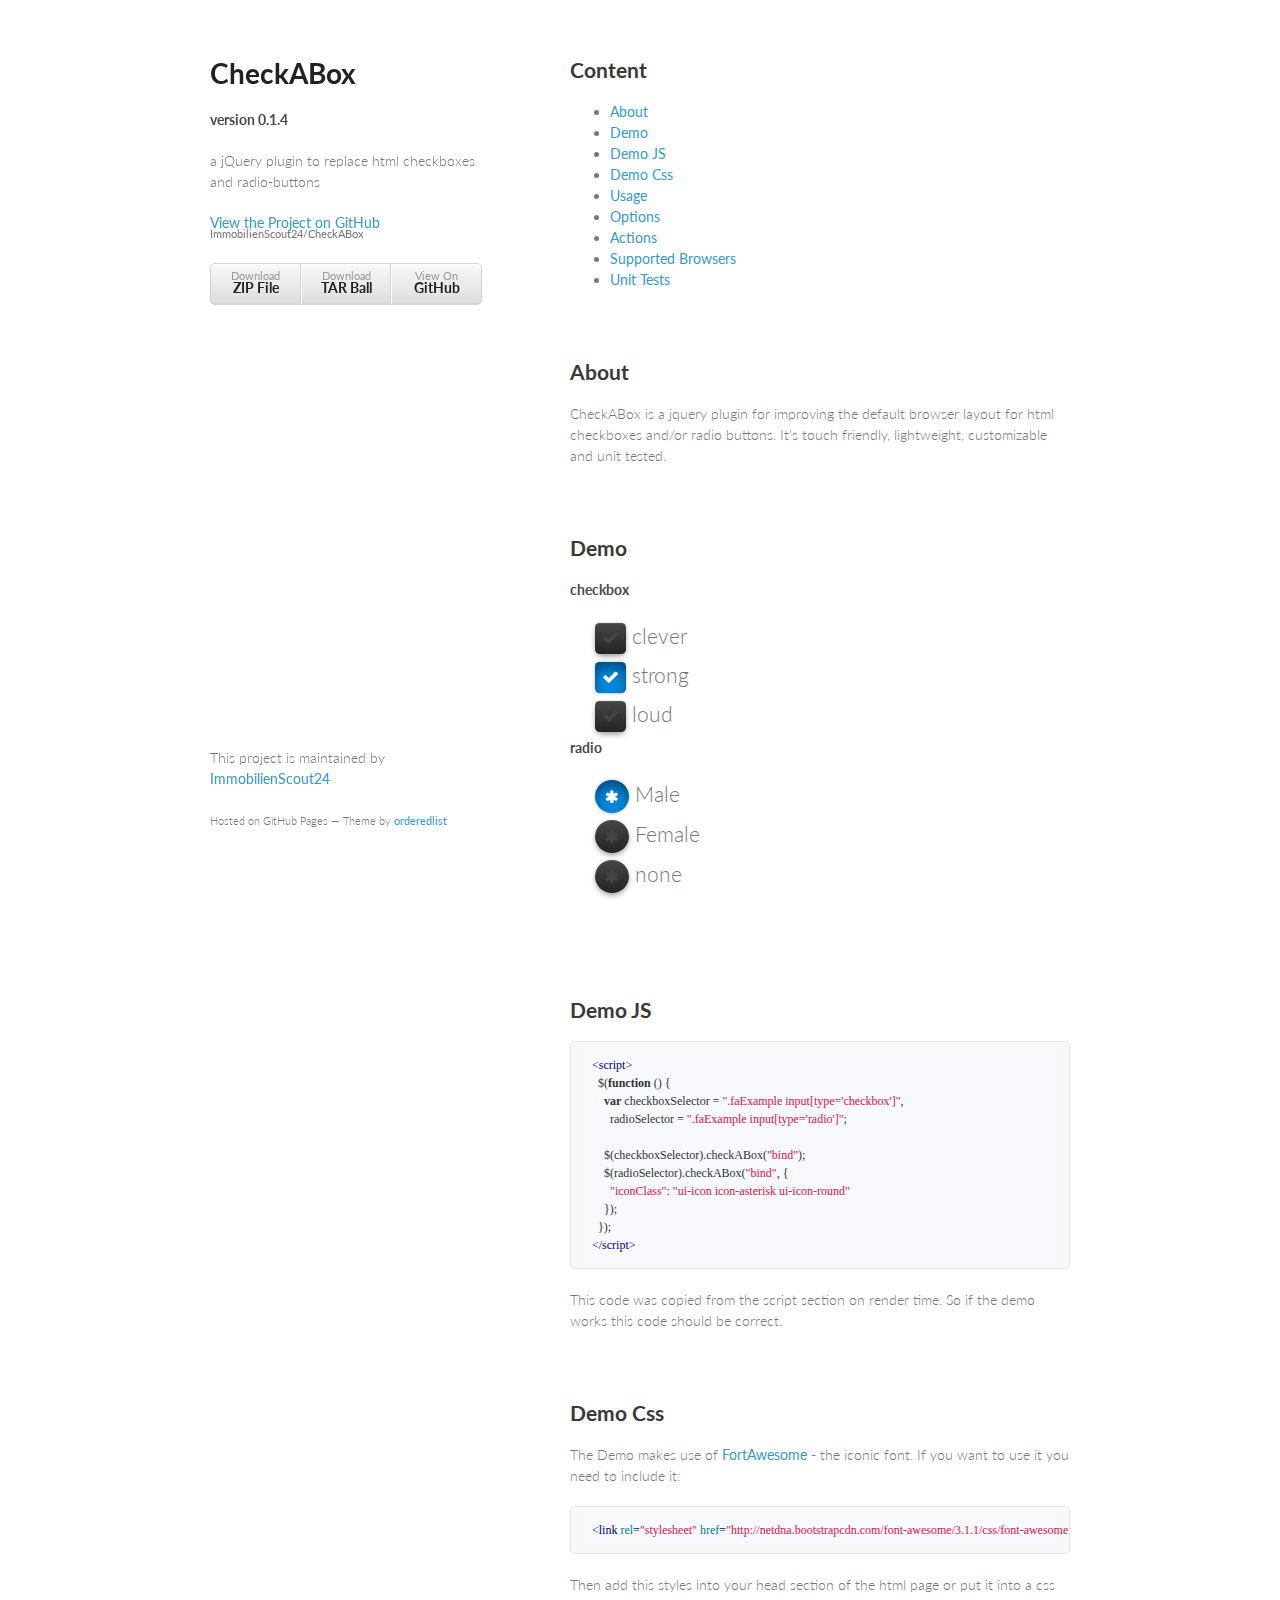
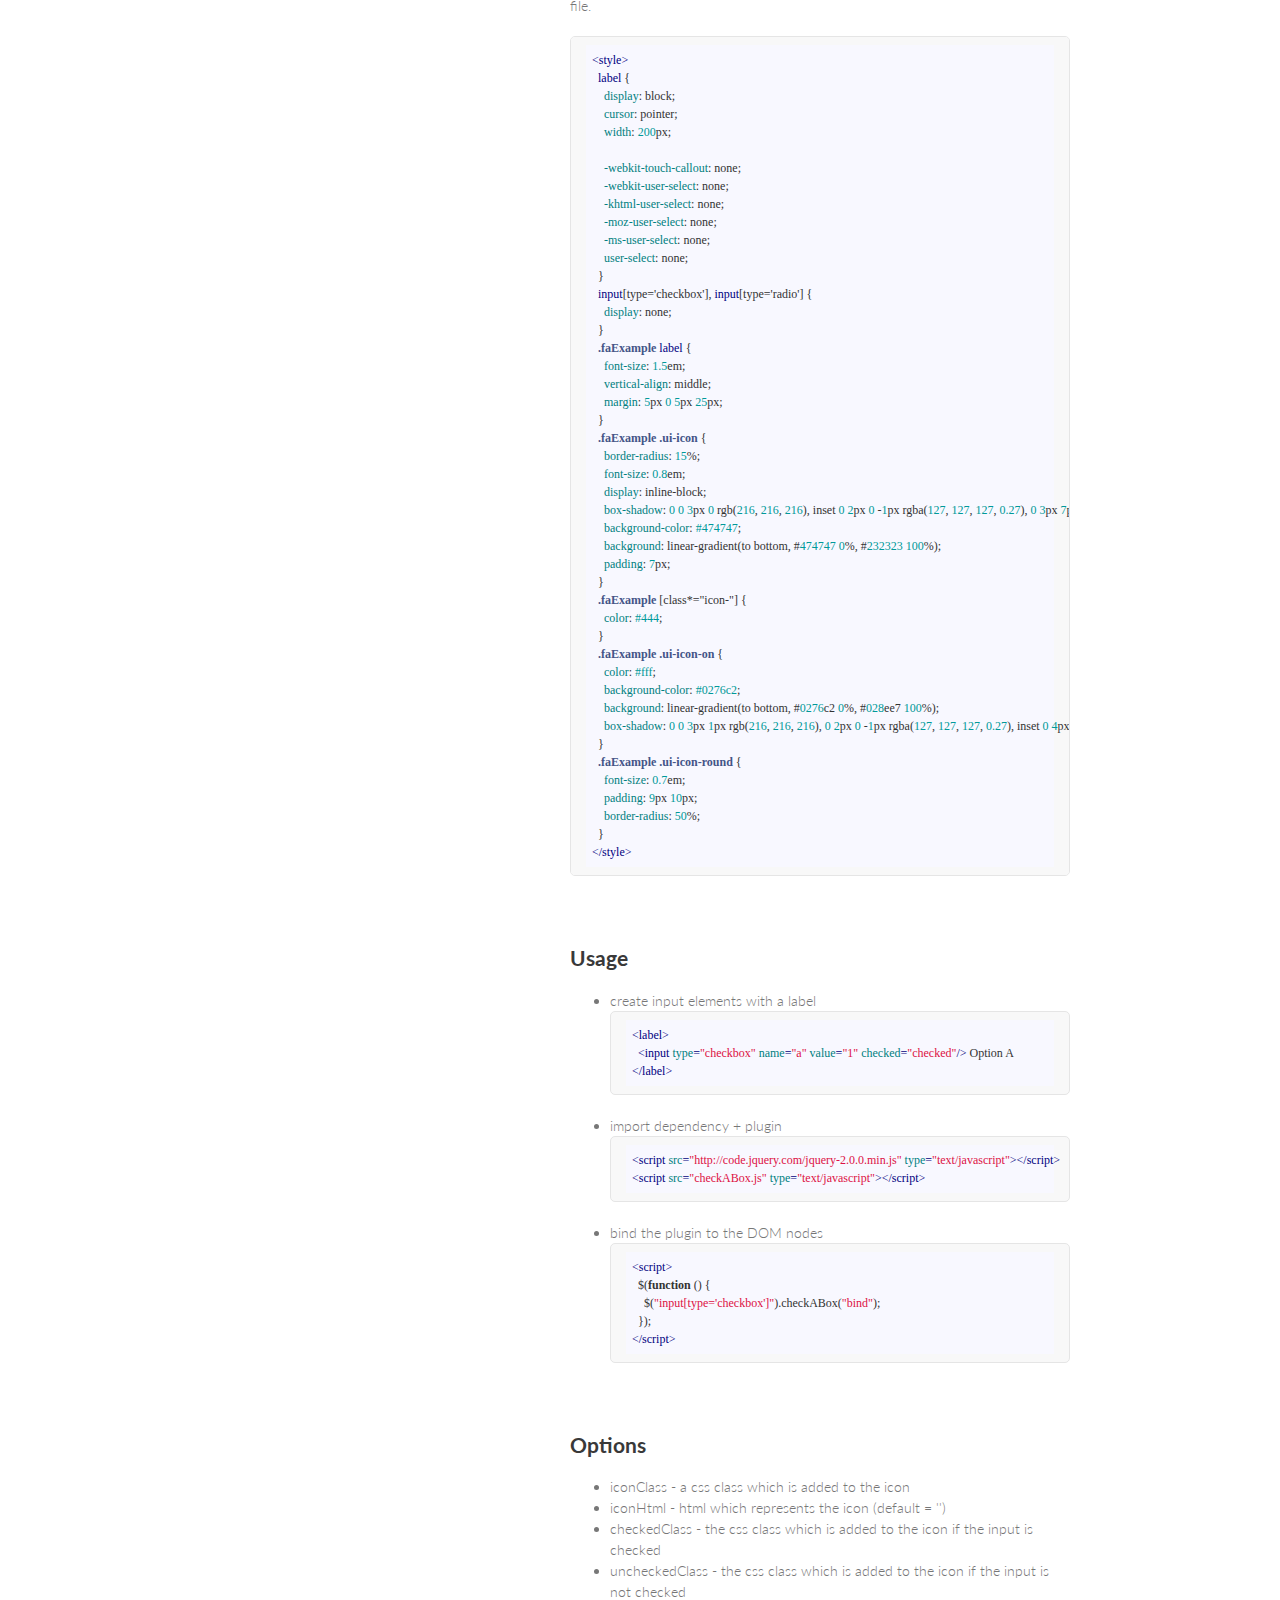
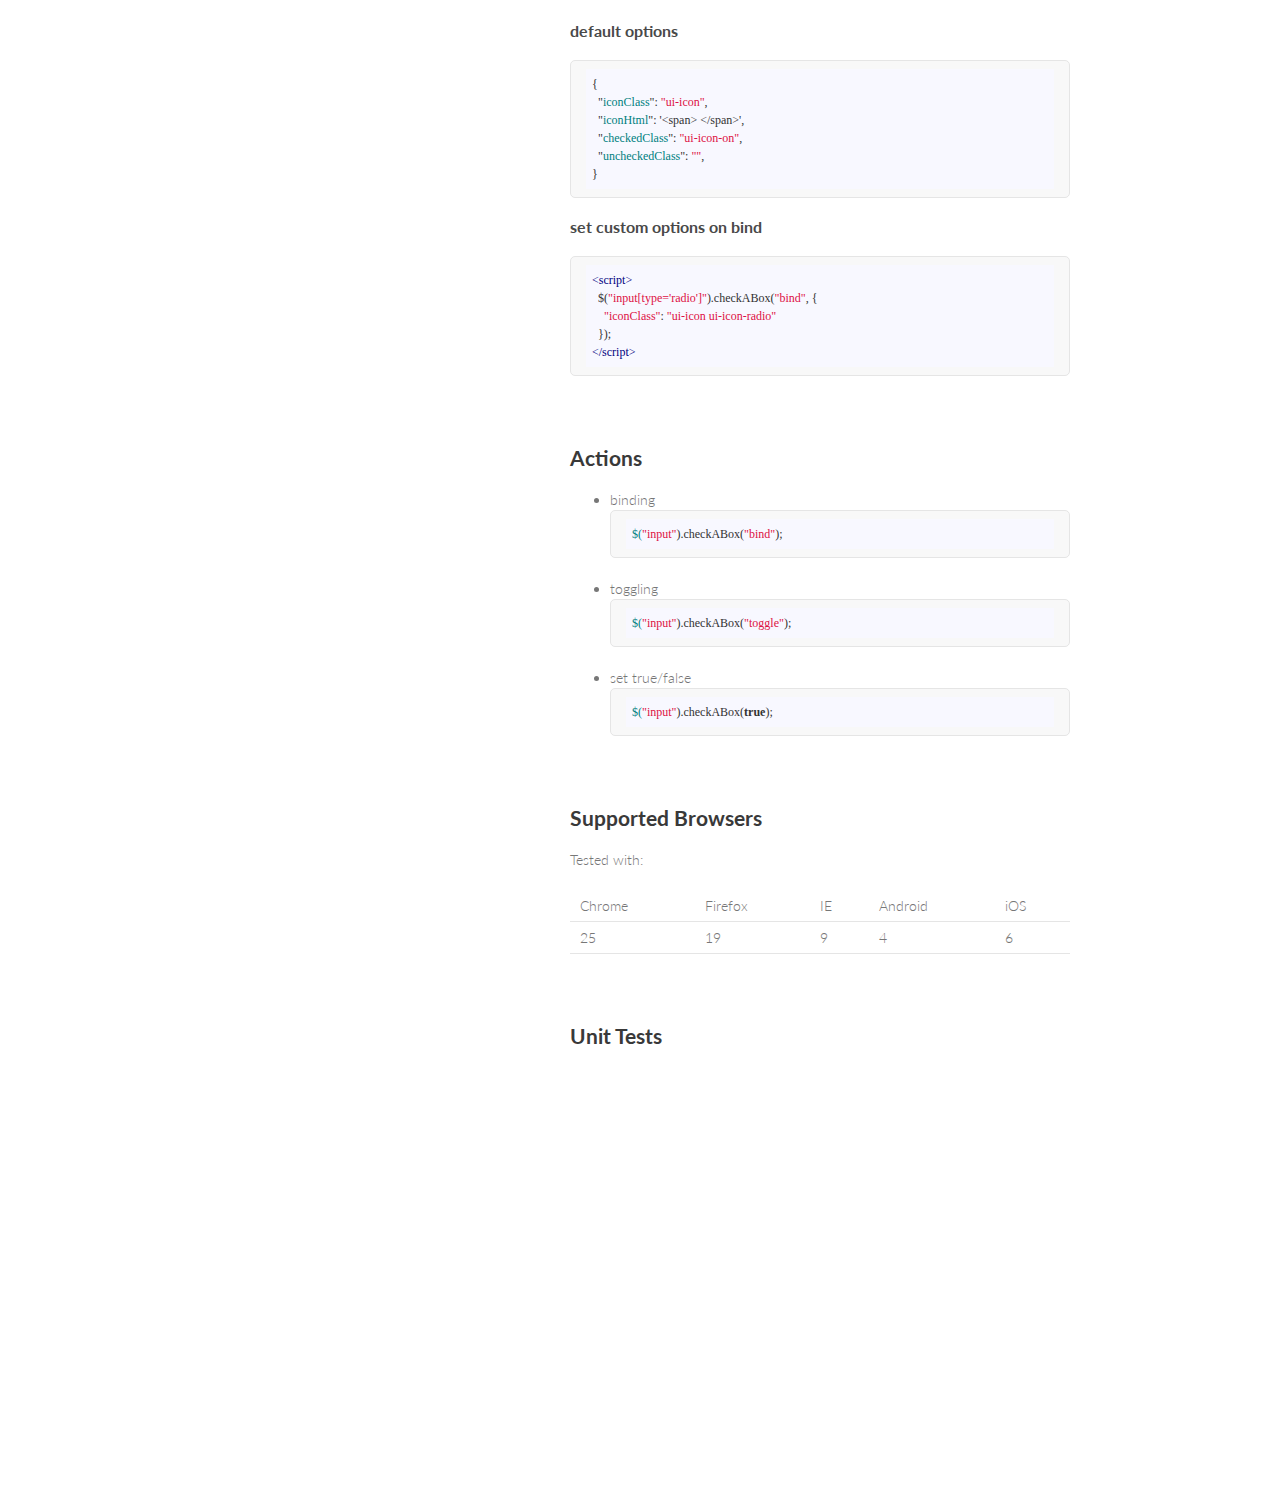
<file: index.html>
<!doctype html>
<html>
<head>
    <meta charset="utf-8">
    <meta http-equiv="X-UA-Compatible" content="chrome=1">
    <title>Checkabox by ImmobilienScout24</title>

    <link rel="stylesheet" href="stylesheets/styles.css" />
    <link rel="stylesheet" href="stylesheets/pygment_trac.css" />
    <link rel="stylesheet" href="external/highlightjsjs/styles/github.css" />
    <link rel="stylesheet" href="external/FontAwesome/css/font-awesome.min.css" >
    <link rel="stylesheet" href="stylesheets/readme.css" />

<style id="demoStyles">
  label {
    display: block;
    cursor: pointer;
	width: 200px;

    -webkit-touch-callout: none;
    -webkit-user-select: none;
    -khtml-user-select: none;
    -moz-user-select: none;
    -ms-user-select: none;
    user-select: none;
  }
  input[type='checkbox'], input[type='radio'] {
    display: none;
  }
  .faExample label {
    font-size: 1.5em;
    vertical-align: middle;
    margin: 5px 0 5px 25px;
  }
  .faExample .ui-icon {
    border-radius: 15%;
    font-size: 0.8em;
    display: inline-block;
    box-shadow: 0 0 3px 0 rgb(216, 216, 216), inset 0 2px 0 -1px rgba(127, 127, 127, 0.27), 0 3px 7px -3px rgb(53, 53, 53);
    background-color: #474747;
    background: linear-gradient(to bottom, #474747 0%, #232323 100%);
    padding: 7px;
  }
  .faExample [class*="icon-"] {
    color: #444;
  }
  .faExample .ui-icon-on {
    color: #fff;
    background-color: #0276c2;
    background: linear-gradient(to bottom, #0276c2 0%, #028ee7 100%);
    box-shadow: 0 0 3px 1px rgb(216, 216, 216), 0 2px 0 -1px rgba(127, 127, 127, 0.27), inset 0 4px 13px -2px rgba(0, 0, 0, 0.5);
  }
  .faExample .ui-icon-round {
    font-size: 0.7em;
    padding: 9px 10px;
    border-radius: 50%;
  }
</style>

    <meta name="viewport" content="width=device-width, initial-scale=1, user-scalable=no">
    <!--[if lt IE 9]>
    <script src="//html5shiv.googlecode.com/svn/trunk/html5.js"></script>
    <![endif]-->
</head>
<body>
<div class="wrapper">
    <header>
        <h1>CheckABox</h1>
        <h4>version 0.1.4</h4>

        <p>a jQuery plugin to replace html checkboxes and radio-buttons</p>

        <p class="view"><a href="https://github.com/ImmobilienScout24/CheckABox">View the Project on GitHub
            <small>ImmobilienScout24/CheckABox</small>
        </a></p>
        <ul>
            <li><a href="https://github.com/ImmobilienScout24/CheckABox/zipball/master">Download <strong>ZIP
                File</strong></a></li>
            <li><a href="https://github.com/ImmobilienScout24/CheckABox/tarball/master">Download <strong>TAR
                Ball</strong></a></li>
            <li><a href="https://github.com/ImmobilienScout24/CheckABox">View On <strong>GitHub</strong></a></li>
        </ul>
    </header>

    <section id="toc">
        <h2>Content</h2>
        <ul></ul>
    </section>

    <section>
        <h2>About</h2>
        <p>CheckABox is a jquery plugin for improving the default browser
            layout for html checkboxes and/or radio buttons. It's touch friendly,
            lightweight, customizable and unit tested.</p>
    </section>

    <section>
        <h2>Demo</h2>

        <section class="faExample">

            <div>
                <h4>checkbox</h4>
                <label><input type="checkbox" name="a" value="1" /> clever</label>
                <label><input type="checkbox" name="b" value="2" checked="checked"/> strong</label>
                <label><input type="checkbox" name="c" value="3" /> loud</label>
            </div>

            <div>
                <h4>radio</h4>
                <label><input type="radio" name="gender" value="1" checked="checked" /> Male</label>
                <label><input type="radio" name="gender" value="2" /> Female</label>
                <label><input type="radio" name="gender" value="2" /> none</label>
            </div>

        </section>

    </section>

    <section>
        <h2>Demo JS</h2>
        <pre class="html"><code id="jsHtml"></code></pre>
        <p>This code was copied from the script section on render time. So if the demo works this code should be correct.</p>
    </section>

    <section>
        <h2>Demo Css</h2>
        <p>The Demo makes use of <a href="http://fortawesome.github.io/Font-Awesome/">FortAwesome</a> - the iconic font. If you want to use it you need to include it:</p>
        <pre class="html"><code>&lt;link rel="stylesheet" href="http://netdna.bootstrapcdn.com/font-awesome/3.1.1/css/font-awesome.min.css" /&gt;</code></pre>
        <p>Then add this styles into your head section of the html page or put it into a css file.</p>
        <pre class="html"><code id="cssHtml"></code></pre>
    </section>

    <section>
        <h2>Usage</h2>
        <ul>
            <li>
                create input elements with a label
<pre class="html"><code>&lt;label&gt;
  &lt;input type="checkbox" name="a" value="1" checked="checked"/&gt; Option A
&lt;/label&gt;
</code></pre>
            </li>
            <li>
                import dependency + plugin
<pre class="html"><code>&lt;script src="http://code.jquery.com/jquery-2.0.0.min.js" type="text/javascript"&gt;&lt;/script&gt;
&lt;script src="checkABox.js" type="text/javascript"&gt;&lt;/script&gt;
</code></pre>
            </li>
            <li>
                bind the plugin to the DOM nodes
<pre class="html"><code>&lt;script&gt;
  $(function () {
    $("input[type='checkbox']").checkABox("bind");
  });
&lt;/script&gt;
</code></pre>
            </li>
        </ul>
    </section>

    <section>
        <h2>Options</h2>
        <ul>
            <li>iconClass - a css class which is added to the icon</li>
            <li>iconHtml - html which represents the icon (default = '<span></span>')</li>
            <li>checkedClass - the css class which is added to the icon if the input is checked</li>
            <li>uncheckedClass - the css class which is added to the icon if the input is not checked</li>
        </ul>
        <h3>default options</h3>
<pre class="json"><code>{
  "iconClass": "ui-icon",
  "iconHtml": '&lt;span&gt;&nbsp;&lt;/span&gt;',
  "checkedClass": "ui-icon-on",
  "uncheckedClass": "",
}
</code></pre>
        <h3>set custom options on bind</h3>
<pre class="html"><code>&lt;script&gt;
  $("input[type='radio']").checkABox("bind", {
    "iconClass": "ui-icon ui-icon-radio"
  });
&lt;/script&gt;
</code></pre>
    </section>

    <section>
        <h2>Actions</h2>
        <ul>
            <li>binding
                <pre><code>$("input").checkABox("bind");</code></pre>
            </li>
            <li>toggling
                <pre><code>$("input").checkABox("toggle");</code></pre>
            </li>
            <li>set true/false
                <pre><code>$("input").checkABox(true);</code></pre>
            </li>
        </ul>
    </section>

    <section>
        <h2>Supported Browsers</h2>
        <p>Tested with:</p>
        <table>
            <thead>
            <tr>
                <td>Chrome</td>
                <td>Firefox</td>
                <td>IE</td>
                <td>Android</td>
                <td>iOS</td>
            </tr>
            </thead>
            <tbody>
            <tr>
                <td>25</td>
                <td>19</td>
                <td>9</td>
                <td>4</td>
                <td>6</td>
            </tr>
            </tbody>
        </table>
    </section>

    <section>
        <h2>Unit Tests</h2>
        <iframe src="./test/index.html"></iframe>
    </section>


    <footer>
        <p>This project is maintained by <a href="https://github.com/ImmobilienScout24">ImmobilienScout24</a></p>

        <p>
            <small>Hosted on GitHub Pages &mdash; Theme by <a href="https://github.com/orderedlist">orderedlist</a>
            </small>
        </p>
    </footer>
</div>

<script src="http://code.jquery.com/jquery-1.11.0.min.js"></script>
<script src="external/highlightjsjs/highlight.pack.js"></script>
<script src="js/scale.fix.js"></script>
<script src="lib/checkABox.min.js"></script>


<script id="demoScript">
  $(function () {
    var checkboxSelector = ".faExample input[type='checkbox']",
      radioSelector = ".faExample input[type='radio']";

    $(checkboxSelector).checkABox("bind");
    $(radioSelector).checkABox("bind", {
      "iconClass": "ui-icon icon-asterisk ui-icon-round"
    });
  });
</script>
<script>
    $(function () {
        function createTableOfContent() {
            $("h2").each(function (index, el) {
                var $el, entryId;
                if (index === 0) { //skip first
                    return;
                }
                $el = $(el);
                entryId = $el.text().toLowerCase().replace(" ", "");
                $el.attr("id", entryId);
                $("ul", "#toc").append('<li><a href="#' + entryId + '">' + $el.text() + '</a></li>');
            });
        }

        function copyCssIntoHtml() {
            $("#cssHtml").html("&lt;style&gt;" + $("#demoStyles").html() + "&lt;/style&gt;");
        }

        function copyJSIntoHtml() {
            $("#jsHtml").html("&lt;script&gt;" + $("#demoScript").html() + "&lt;/script&gt;");
        }

        createTableOfContent();
        copyCssIntoHtml();
        copyJSIntoHtml();

        hljs.tabReplace = '    ';
        hljs.initHighlightingOnLoad();
    });
</script>

</body>
</html>
</file>
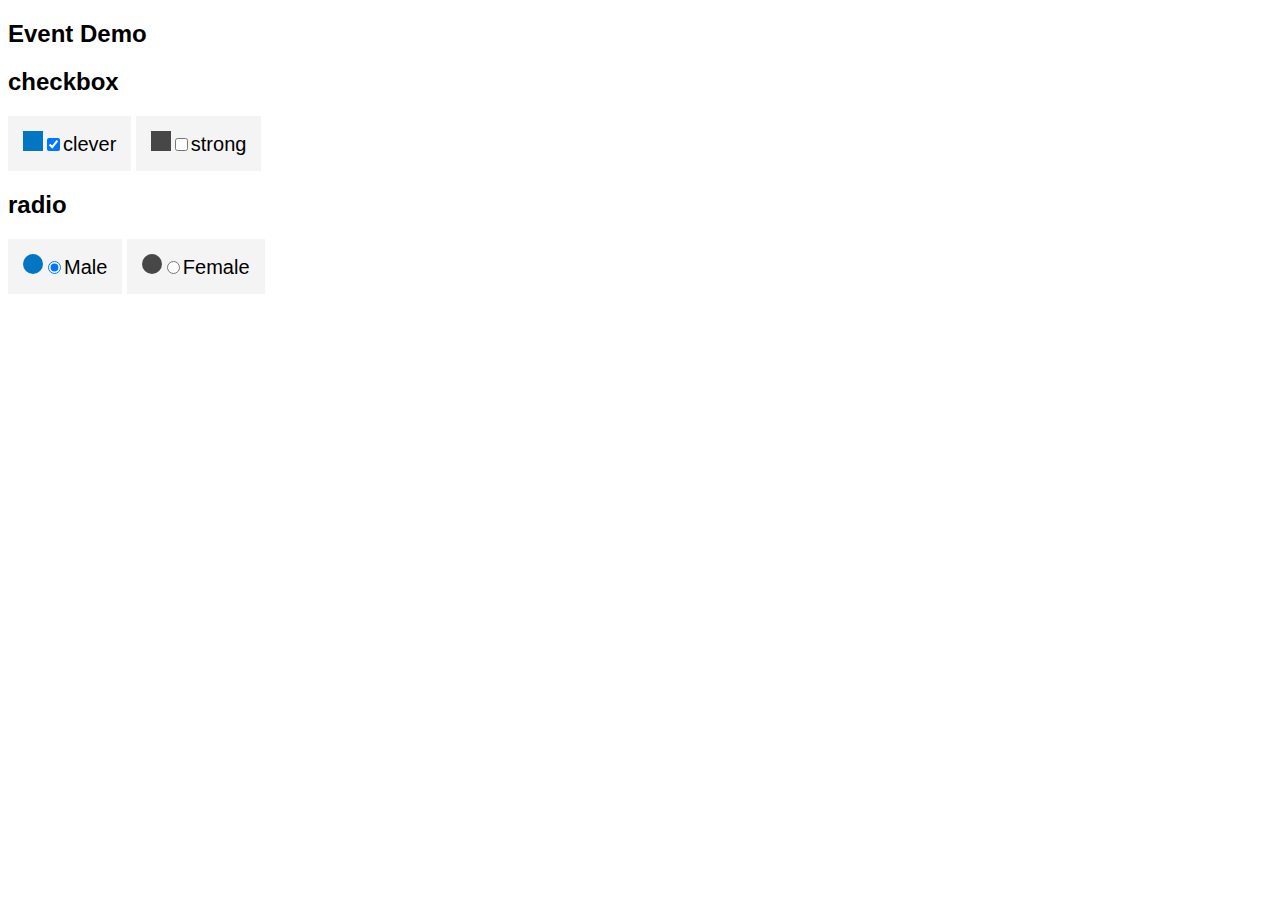
<file: test/eventDemo.html>
<!doctype html>
<html>
<head>
  <meta charset="utf-8">
  <meta http-equiv="X-UA-Compatible" content="chrome=1">
  <meta name="viewport" content="width=device-width, initial-scale=1, user-scalable=no">
  <title>Checkabox by ImmobilienScout24</title>

  <style id="demoStyles">
	body {
		font-family: verdana, arial;
	}
    label {
	  display: inline-block;
      font-size: 20px;
	  background-color: #f4f4f4;
	  padding: 15px;
    }
    .ui-icon {
      display: inline-block;
      background-color: #474747;
      height: 20px;
	  width: 20px;
    }
    .ui-icon-on {
      background-color: #0276c2;
    }
    .ui-icon-round {
      border-radius: 50%;
    }
  </style>

</head>
<body>
<h2>Event Demo</h2>

<div>
	<h2>checkbox</h2>
	<label><input type="checkbox" name="a" value="1" checked="checked"/>clever</label>
	<label><input type="checkbox" name="b" value="2" />strong</label>
</div>

<div>
	<h2>radio</h2>
	<label><input type="radio" name="gender" value="1" checked="checked" />Male</label>
	<label><input type="radio" name="gender" value="2" />Female</label>
</div>


<script src="http://code.jquery.com/jquery-1.11.0.min.js"></script>
<script src="../lib/checkABox.js"></script>
<script>
  $(function () {
    $("input:checkbox").checkABox("bind");
    $("input:radio").checkABox("bind", {
      "iconClass": "ui-icon ui-icon-round"
    });
  });
</script>

</body>
</html>
</file>
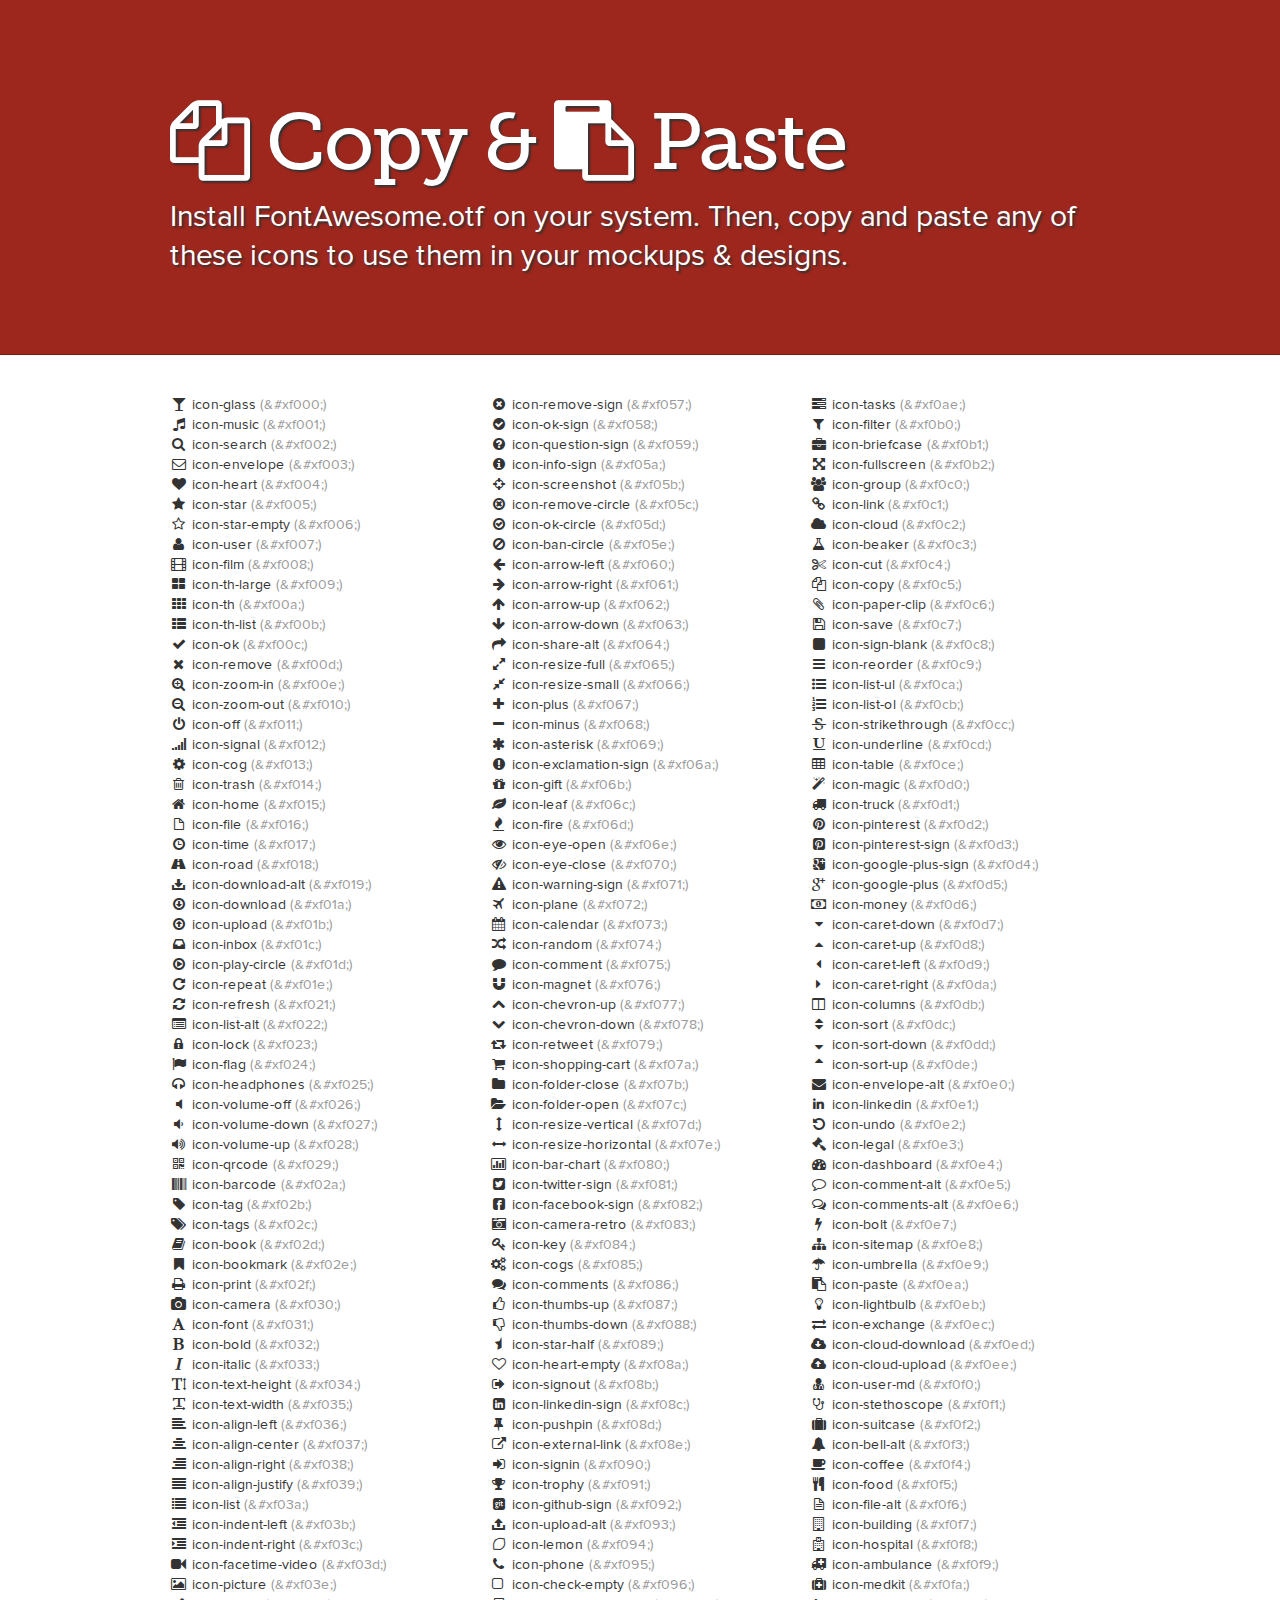
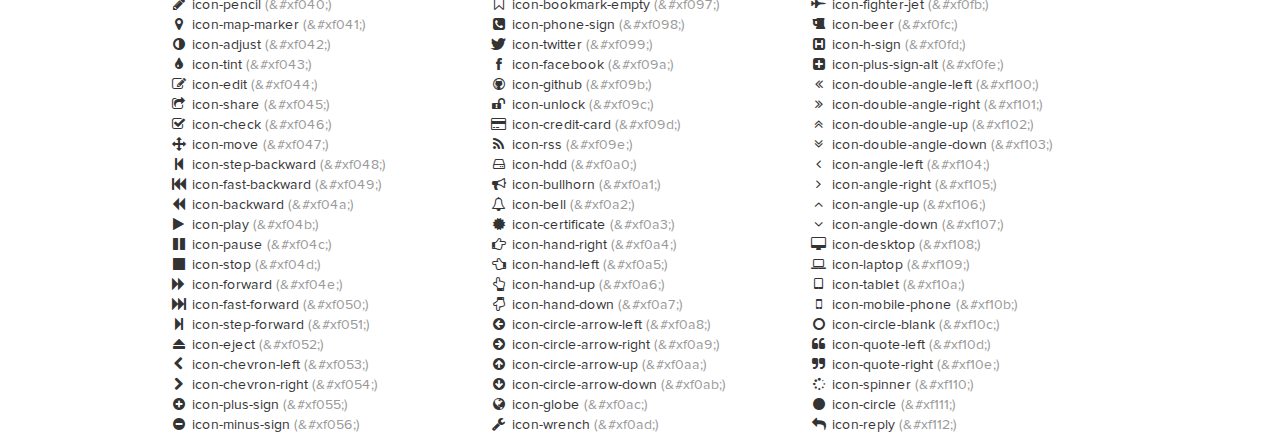
<file: external/FontAwesome/docs/design.html>
<!DOCTYPE html>
<!--[if lt IE 7 ]><html class="ie ie6" lang="en"> <![endif]-->
<!--[if IE 7 ]><html class="ie ie7" lang="en"> <![endif]-->
<!--[if IE 8 ]><html class="ie ie8" lang="en"> <![endif]-->
<!--[if (gte IE 9)|!(IE)]><!--><html lang="en"> <!--<![endif]-->
<head>
  <!-- Basic Page Needs
 ================================================== -->
  <meta charset="utf-8" />
  <title>Font Awesome Copy & Paste</title>
  <meta name="description" content="">
  <meta name="author" content="">
  <!--<meta name="viewport" content="width=device-width; initial-scale=1; maximum-scale=1">-->

  <!--[if lt IE 9]>
  <script src="http://html5shim.googlecode.com/svn/trunk/html5.js"></script>
  <![endif]-->

  <!-- CSS
 ================================================== -->

  <link rel="stylesheet" href="assets/css/site.css">
  <link rel="stylesheet" href="assets/css/prettify.css">
  <link rel="stylesheet" href="assets/css/font-awesome.min.css">
  <!--[if IE 7]>
  <link rel="stylesheet" href="assets/css/font-awesome-ie7.min.css">
  <![endif]-->
  <!-- Le fav and touch icons -->
  <link rel="shortcut icon" href="assets/ico/favicon.ico">

  <script type="text/javascript">
    var _gaq = _gaq || [];
    _gaq.push(['_setAccount', 'UA-30136587-1']);
    _gaq.push(['_trackPageview']);

    (function() {
      var ga = document.createElement('script'); ga.type = 'text/javascript'; ga.async = true;
      ga.src = ('https:' == document.location.protocol ? 'https://ssl' : 'http://www') + '.google-analytics.com/ga.js';
      var s = document.getElementsByTagName('script')[0]; s.parentNode.insertBefore(ga, s);
    })();
  </script>
</head>
<body>

<div class="jumbotron">
  <div class="container">

    <h1><i class="icon-copy"></i> Copy & <i class="icon-paste"></i> Paste</h1>
    <p>
      Install FontAwesome.otf on your system.
      Then, copy and paste any of these icons to use them in your mockups & designs.
    </p>

  </div>
</div>


<div class="container">
  <section>
    <div class="row">
      <div class="span4">
        <ul class="unstyled">
          <li><i class="icon-">&#xf000;</i> icon-glass <span class="muted">(&amp;#xf000;)</span></li>
          <li><i class="icon-">&#xf001;</i> icon-music <span class="muted">(&amp;#xf001;)</span></li>
          <li><i class="icon-">&#xf002;</i> icon-search <span class="muted">(&amp;#xf002;)</span></li>
          <li><i class="icon-">&#xf003;</i> icon-envelope <span class="muted">(&amp;#xf003;)</span></li>
          <li><i class="icon-">&#xf004;</i> icon-heart <span class="muted">(&amp;#xf004;)</span></li>
          <li><i class="icon-">&#xf005;</i> icon-star <span class="muted">(&amp;#xf005;)</span></li>
          <li><i class="icon-">&#xf006;</i> icon-star-empty <span class="muted">(&amp;#xf006;)</span></li>
          <li><i class="icon-">&#xf007;</i> icon-user <span class="muted">(&amp;#xf007;)</span></li>
          <li><i class="icon-">&#xf008;</i> icon-film <span class="muted">(&amp;#xf008;)</span></li>
          <li><i class="icon-">&#xf009;</i> icon-th-large <span class="muted">(&amp;#xf009;)</span></li>
          <li><i class="icon-">&#xf00a;</i> icon-th <span class="muted">(&amp;#xf00a;)</span></li>
          <li><i class="icon-">&#xf00b;</i> icon-th-list <span class="muted">(&amp;#xf00b;)</span></li>
          <li><i class="icon-">&#xf00c;</i> icon-ok <span class="muted">(&amp;#xf00c;)</span></li>
          <li><i class="icon-">&#xf00d;</i> icon-remove <span class="muted">(&amp;#xf00d;)</span></li>
          <li><i class="icon-">&#xf00e;</i> icon-zoom-in <span class="muted">(&amp;#xf00e;)</span></li>
          <li><i class="icon-">&#xf010;</i> icon-zoom-out <span class="muted">(&amp;#xf010;)</span></li>
          <li><i class="icon-">&#xf011;</i> icon-off <span class="muted">(&amp;#xf011;)</span></li>
          <li><i class="icon-">&#xf012;</i> icon-signal <span class="muted">(&amp;#xf012;)</span></li>
          <li><i class="icon-">&#xf013;</i> icon-cog <span class="muted">(&amp;#xf013;)</span></li>
          <li><i class="icon-">&#xf014;</i> icon-trash <span class="muted">(&amp;#xf014;)</span></li>
          <li><i class="icon-">&#xf015;</i> icon-home <span class="muted">(&amp;#xf015;)</span></li>
          <li><i class="icon-">&#xf016;</i> icon-file <span class="muted">(&amp;#xf016;)</span></li>
          <li><i class="icon-">&#xf017;</i> icon-time <span class="muted">(&amp;#xf017;)</span></li>
          <li><i class="icon-">&#xf018;</i> icon-road <span class="muted">(&amp;#xf018;)</span></li>
          <li><i class="icon-">&#xf019;</i> icon-download-alt <span class="muted">(&amp;#xf019;)</span></li>
          <li><i class="icon-">&#xf01a;</i> icon-download <span class="muted">(&amp;#xf01a;)</span></li>
          <li><i class="icon-">&#xf01b;</i> icon-upload <span class="muted">(&amp;#xf01b;)</span></li>
          <li><i class="icon-">&#xf01c;</i> icon-inbox <span class="muted">(&amp;#xf01c;)</span></li>
          <li><i class="icon-">&#xf01d;</i> icon-play-circle <span class="muted">(&amp;#xf01d;)</span></li>
          <li><i class="icon-">&#xf01e;</i> icon-repeat <span class="muted">(&amp;#xf01e;)</span></li>
          <li><i class="icon-">&#xf021;</i> icon-refresh <span class="muted">(&amp;#xf021;)</span></li>
          <li><i class="icon-">&#xf022;</i> icon-list-alt <span class="muted">(&amp;#xf022;)</span></li>
          <li><i class="icon-">&#xf023;</i> icon-lock <span class="muted">(&amp;#xf023;)</span></li>
          <li><i class="icon-">&#xf024;</i> icon-flag <span class="muted">(&amp;#xf024;)</span></li>
          <li><i class="icon-">&#xf025;</i> icon-headphones <span class="muted">(&amp;#xf025;)</span></li>
          <li><i class="icon-">&#xf026;</i> icon-volume-off <span class="muted">(&amp;#xf026;)</span></li>
          <li><i class="icon-">&#xf027;</i> icon-volume-down <span class="muted">(&amp;#xf027;)</span></li>
          <li><i class="icon-">&#xf028;</i> icon-volume-up <span class="muted">(&amp;#xf028;)</span></li>
          <li><i class="icon-">&#xf029;</i> icon-qrcode <span class="muted">(&amp;#xf029;)</span></li>
          <li><i class="icon-">&#xf02a;</i> icon-barcode <span class="muted">(&amp;#xf02a;)</span></li>
          <li><i class="icon-">&#xf02b;</i> icon-tag <span class="muted">(&amp;#xf02b;)</span></li>
          <li><i class="icon-">&#xf02c;</i> icon-tags <span class="muted">(&amp;#xf02c;)</span></li>
          <li><i class="icon-">&#xf02d;</i> icon-book <span class="muted">(&amp;#xf02d;)</span></li>
          <li><i class="icon-">&#xf02e;</i> icon-bookmark <span class="muted">(&amp;#xf02e;)</span></li>
          <li><i class="icon-">&#xf02f;</i> icon-print <span class="muted">(&amp;#xf02f;)</span></li>
          <li><i class="icon-">&#xf030;</i> icon-camera <span class="muted">(&amp;#xf030;)</span></li>
          <li><i class="icon-">&#xf031;</i> icon-font <span class="muted">(&amp;#xf031;)</span></li>
          <li><i class="icon-">&#xf032;</i> icon-bold <span class="muted">(&amp;#xf032;)</span></li>
          <li><i class="icon-">&#xf033;</i> icon-italic <span class="muted">(&amp;#xf033;)</span></li>
          <li><i class="icon-">&#xf034;</i> icon-text-height <span class="muted">(&amp;#xf034;)</span></li>
          <li><i class="icon-">&#xf035;</i> icon-text-width <span class="muted">(&amp;#xf035;)</span></li>
          <li><i class="icon-">&#xf036;</i> icon-align-left <span class="muted">(&amp;#xf036;)</span></li>
          <li><i class="icon-">&#xf037;</i> icon-align-center <span class="muted">(&amp;#xf037;)</span></li>
          <li><i class="icon-">&#xf038;</i> icon-align-right <span class="muted">(&amp;#xf038;)</span></li>
          <li><i class="icon-">&#xf039;</i> icon-align-justify <span class="muted">(&amp;#xf039;)</span></li>
          <li><i class="icon-">&#xf03a;</i> icon-list <span class="muted">(&amp;#xf03a;)</span></li>
          <li><i class="icon-">&#xf03b;</i> icon-indent-left <span class="muted">(&amp;#xf03b;)</span></li>
          <li><i class="icon-">&#xf03c;</i> icon-indent-right <span class="muted">(&amp;#xf03c;)</span></li>
          <li><i class="icon-">&#xf03d;</i> icon-facetime-video <span class="muted">(&amp;#xf03d;)</span></li>
          <li><i class="icon-">&#xf03e;</i> icon-picture <span class="muted">(&amp;#xf03e;)</span></li>
          <li><i class="icon-">&#xf040;</i> icon-pencil <span class="muted">(&amp;#xf040;)</span></li>
          <li><i class="icon-">&#xf041;</i> icon-map-marker <span class="muted">(&amp;#xf041;)</span></li>
          <li><i class="icon-">&#xf042;</i> icon-adjust <span class="muted">(&amp;#xf042;)</span></li>
          <li><i class="icon-">&#xf043;</i> icon-tint <span class="muted">(&amp;#xf043;)</span></li>
          <li><i class="icon-">&#xf044;</i> icon-edit <span class="muted">(&amp;#xf044;)</span></li>
          <li><i class="icon-">&#xf045;</i> icon-share <span class="muted">(&amp;#xf045;)</span></li>
          <li><i class="icon-">&#xf046;</i> icon-check <span class="muted">(&amp;#xf046;)</span></li>
          <li><i class="icon-">&#xf047;</i> icon-move <span class="muted">(&amp;#xf047;)</span></li>
          <li><i class="icon-">&#xf048;</i> icon-step-backward <span class="muted">(&amp;#xf048;)</span></li>
          <li><i class="icon-">&#xf049;</i> icon-fast-backward <span class="muted">(&amp;#xf049;)</span></li>
          <li><i class="icon-">&#xf04a;</i> icon-backward <span class="muted">(&amp;#xf04a;)</span></li>
          <li><i class="icon-">&#xf04b;</i> icon-play <span class="muted">(&amp;#xf04b;)</span></li>
          <li><i class="icon-">&#xf04c;</i> icon-pause <span class="muted">(&amp;#xf04c;)</span></li>
          <li><i class="icon-">&#xf04d;</i> icon-stop <span class="muted">(&amp;#xf04d;)</span></li>
          <li><i class="icon-">&#xf04e;</i> icon-forward <span class="muted">(&amp;#xf04e;)</span></li>
          <li><i class="icon-">&#xf050;</i> icon-fast-forward <span class="muted">(&amp;#xf050;)</span></li>
          <li><i class="icon-">&#xf051;</i> icon-step-forward <span class="muted">(&amp;#xf051;)</span></li>
          <li><i class="icon-">&#xf052;</i> icon-eject <span class="muted">(&amp;#xf052;)</span></li>
          <li><i class="icon-">&#xf053;</i> icon-chevron-left <span class="muted">(&amp;#xf053;)</span></li>
          <li><i class="icon-">&#xf054;</i> icon-chevron-right <span class="muted">(&amp;#xf054;)</span></li>
          <li><i class="icon-">&#xf055;</i> icon-plus-sign <span class="muted">(&amp;#xf055;)</span></li>
          <li><i class="icon-">&#xf056;</i> icon-minus-sign <span class="muted">(&amp;#xf056;)</span></li>
        </ul>
      </div>
      <div class="span4">
        <ul class="unstyled">
          <li><i class="icon-">&#xf057;</i> icon-remove-sign <span class="muted">(&amp;#xf057;)</span></li>
          <li><i class="icon-">&#xf058;</i> icon-ok-sign <span class="muted">(&amp;#xf058;)</span></li>
          <li><i class="icon-">&#xf059;</i> icon-question-sign <span class="muted">(&amp;#xf059;)</span></li>
          <li><i class="icon-">&#xf05a;</i> icon-info-sign <span class="muted">(&amp;#xf05a;)</span></li>
          <li><i class="icon-">&#xf05b;</i> icon-screenshot <span class="muted">(&amp;#xf05b;)</span></li>
          <li><i class="icon-">&#xf05c;</i> icon-remove-circle <span class="muted">(&amp;#xf05c;)</span></li>
          <li><i class="icon-">&#xf05d;</i> icon-ok-circle <span class="muted">(&amp;#xf05d;)</span></li>
          <li><i class="icon-">&#xf05e;</i> icon-ban-circle <span class="muted">(&amp;#xf05e;)</span></li>
          <li><i class="icon-">&#xf060;</i> icon-arrow-left <span class="muted">(&amp;#xf060;)</span></li>
          <li><i class="icon-">&#xf061;</i> icon-arrow-right <span class="muted">(&amp;#xf061;)</span></li>
          <li><i class="icon-">&#xf062;</i> icon-arrow-up <span class="muted">(&amp;#xf062;)</span></li>
          <li><i class="icon-">&#xf063;</i> icon-arrow-down <span class="muted">(&amp;#xf063;)</span></li>
          <li><i class="icon-">&#xf064;</i> icon-share-alt <span class="muted">(&amp;#xf064;)</span></li>
          <li><i class="icon-">&#xf065;</i> icon-resize-full <span class="muted">(&amp;#xf065;)</span></li>
          <li><i class="icon-">&#xf066;</i> icon-resize-small <span class="muted">(&amp;#xf066;)</span></li>
          <li><i class="icon-">&#xf067;</i> icon-plus <span class="muted">(&amp;#xf067;)</span></li>
          <li><i class="icon-">&#xf068;</i> icon-minus <span class="muted">(&amp;#xf068;)</span></li>
          <li><i class="icon-">&#xf069;</i> icon-asterisk <span class="muted">(&amp;#xf069;)</span></li>
          <li><i class="icon-">&#xf06a;</i> icon-exclamation-sign <span class="muted">(&amp;#xf06a;)</span></li>
          <li><i class="icon-">&#xf06b;</i> icon-gift <span class="muted">(&amp;#xf06b;)</span></li>
          <li><i class="icon-">&#xf06c;</i> icon-leaf <span class="muted">(&amp;#xf06c;)</span></li>
          <li><i class="icon-">&#xf06d;</i> icon-fire <span class="muted">(&amp;#xf06d;)</span></li>
          <li><i class="icon-">&#xf06e;</i> icon-eye-open <span class="muted">(&amp;#xf06e;)</span></li>
          <li><i class="icon-">&#xf070;</i> icon-eye-close <span class="muted">(&amp;#xf070;)</span></li>
          <li><i class="icon-">&#xf071;</i> icon-warning-sign <span class="muted">(&amp;#xf071;)</span></li>
          <li><i class="icon-">&#xf072;</i> icon-plane <span class="muted">(&amp;#xf072;)</span></li>
          <li><i class="icon-">&#xf073;</i> icon-calendar <span class="muted">(&amp;#xf073;)</span></li>
          <li><i class="icon-">&#xf074;</i> icon-random <span class="muted">(&amp;#xf074;)</span></li>
          <li><i class="icon-">&#xf075;</i> icon-comment <span class="muted">(&amp;#xf075;)</span></li>
          <li><i class="icon-">&#xf076;</i> icon-magnet <span class="muted">(&amp;#xf076;)</span></li>
          <li><i class="icon-">&#xf077;</i> icon-chevron-up <span class="muted">(&amp;#xf077;)</span></li>
          <li><i class="icon-">&#xf078;</i> icon-chevron-down <span class="muted">(&amp;#xf078;)</span></li>
          <li><i class="icon-">&#xf079;</i> icon-retweet <span class="muted">(&amp;#xf079;)</span></li>
          <li><i class="icon-">&#xf07a;</i> icon-shopping-cart <span class="muted">(&amp;#xf07a;)</span></li>
          <li><i class="icon-">&#xf07b;</i> icon-folder-close <span class="muted">(&amp;#xf07b;)</span></li>
          <li><i class="icon-">&#xf07c;</i> icon-folder-open <span class="muted">(&amp;#xf07c;)</span></li>
          <li><i class="icon-">&#xf07d;</i> icon-resize-vertical <span class="muted">(&amp;#xf07d;)</span></li>
          <li><i class="icon-">&#xf07e;</i> icon-resize-horizontal <span class="muted">(&amp;#xf07e;)</span></li>
          <li><i class="icon-">&#xf080;</i> icon-bar-chart <span class="muted">(&amp;#xf080;)</span></li>
          <li><i class="icon-">&#xf081;</i> icon-twitter-sign <span class="muted">(&amp;#xf081;)</span></li>
          <li><i class="icon-">&#xf082;</i> icon-facebook-sign <span class="muted">(&amp;#xf082;)</span></li>
          <li><i class="icon-">&#xf083;</i> icon-camera-retro <span class="muted">(&amp;#xf083;)</span></li>
          <li><i class="icon-">&#xf084;</i> icon-key <span class="muted">(&amp;#xf084;)</span></li>
          <li><i class="icon-">&#xf085;</i> icon-cogs <span class="muted">(&amp;#xf085;)</span></li>
          <li><i class="icon-">&#xf086;</i> icon-comments <span class="muted">(&amp;#xf086;)</span></li>
          <li><i class="icon-">&#xf087;</i> icon-thumbs-up <span class="muted">(&amp;#xf087;)</span></li>
          <li><i class="icon-">&#xf088;</i> icon-thumbs-down <span class="muted">(&amp;#xf088;)</span></li>
          <li><i class="icon-">&#xf089;</i> icon-star-half <span class="muted">(&amp;#xf089;)</span></li>
          <li><i class="icon-">&#xf08a;</i> icon-heart-empty <span class="muted">(&amp;#xf08a;)</span></li>
          <li><i class="icon-">&#xf08b;</i> icon-signout <span class="muted">(&amp;#xf08b;)</span></li>
          <li><i class="icon-">&#xf08c;</i> icon-linkedin-sign <span class="muted">(&amp;#xf08c;)</span></li>
          <li><i class="icon-">&#xf08d;</i> icon-pushpin <span class="muted">(&amp;#xf08d;)</span></li>
          <li><i class="icon-">&#xf08e;</i> icon-external-link <span class="muted">(&amp;#xf08e;)</span></li>
          <li><i class="icon-">&#xf090;</i> icon-signin <span class="muted">(&amp;#xf090;)</span></li>
          <li><i class="icon-">&#xf091;</i> icon-trophy <span class="muted">(&amp;#xf091;)</span></li>
          <li><i class="icon-">&#xf092;</i> icon-github-sign <span class="muted">(&amp;#xf092;)</span></li>
          <li><i class="icon-">&#xf093;</i> icon-upload-alt <span class="muted">(&amp;#xf093;)</span></li>
          <li><i class="icon-">&#xf094;</i> icon-lemon <span class="muted">(&amp;#xf094;)</span></li>
          <li><i class="icon-">&#xf095;</i> icon-phone <span class="muted">(&amp;#xf095;)</span></li>
          <li><i class="icon-">&#xf096;</i> icon-check-empty <span class="muted">(&amp;#xf096;)</span></li>
          <li><i class="icon-">&#xf097;</i> icon-bookmark-empty <span class="muted">(&amp;#xf097;)</span></li>
          <li><i class="icon-">&#xf098;</i> icon-phone-sign <span class="muted">(&amp;#xf098;)</span></li>
          <li><i class="icon-">&#xf099;</i> icon-twitter <span class="muted">(&amp;#xf099;)</span></li>
          <li><i class="icon-">&#xf09a;</i> icon-facebook <span class="muted">(&amp;#xf09a;)</span></li>
          <li><i class="icon-">&#xf09b;</i> icon-github <span class="muted">(&amp;#xf09b;)</span></li>
          <li><i class="icon-">&#xf09c;</i> icon-unlock <span class="muted">(&amp;#xf09c;)</span></li>
          <li><i class="icon-">&#xf09d;</i> icon-credit-card <span class="muted">(&amp;#xf09d;)</span></li>
          <li><i class="icon-">&#xf09e;</i> icon-rss <span class="muted">(&amp;#xf09e;)</span></li>
          <li><i class="icon-">&#xf0a0;</i> icon-hdd <span class="muted">(&amp;#xf0a0;)</span></li>
          <li><i class="icon-">&#xf0a1;</i> icon-bullhorn <span class="muted">(&amp;#xf0a1;)</span></li>
          <li><i class="icon-">&#xf0a2;</i> icon-bell <span class="muted">(&amp;#xf0a2;)</span></li>
          <li><i class="icon-">&#xf0a3;</i> icon-certificate <span class="muted">(&amp;#xf0a3;)</span></li>
          <li><i class="icon-">&#xf0a4;</i> icon-hand-right <span class="muted">(&amp;#xf0a4;)</span></li>
          <li><i class="icon-">&#xf0a5;</i> icon-hand-left <span class="muted">(&amp;#xf0a5;)</span></li>
          <li><i class="icon-">&#xf0a6;</i> icon-hand-up <span class="muted">(&amp;#xf0a6;)</span></li>
          <li><i class="icon-">&#xf0a7;</i> icon-hand-down <span class="muted">(&amp;#xf0a7;)</span></li>
          <li><i class="icon-">&#xf0a8;</i> icon-circle-arrow-left <span class="muted">(&amp;#xf0a8;)</span></li>
          <li><i class="icon-">&#xf0a9;</i> icon-circle-arrow-right <span class="muted">(&amp;#xf0a9;)</span></li>
          <li><i class="icon-">&#xf0aa;</i> icon-circle-arrow-up <span class="muted">(&amp;#xf0aa;)</span></li>
          <li><i class="icon-">&#xf0ab;</i> icon-circle-arrow-down <span class="muted">(&amp;#xf0ab;)</span></li>
          <li><i class="icon-">&#xf0ac;</i> icon-globe <span class="muted">(&amp;#xf0ac;)</span></li>
          <li><i class="icon-">&#xf0ad;</i> icon-wrench <span class="muted">(&amp;#xf0ad;)</span></li>
        </ul>
      </div>
      <div class="span4">
        <ul class="unstyled">
          <li><i class="icon-">&#xf0ae;</i> icon-tasks <span class="muted">(&amp;#xf0ae;)</span></li>
          <li><i class="icon-">&#xf0b0;</i> icon-filter <span class="muted">(&amp;#xf0b0;)</span></li>
          <li><i class="icon-">&#xf0b1;</i> icon-briefcase <span class="muted">(&amp;#xf0b1;)</span></li>
          <li><i class="icon-">&#xf0b2;</i> icon-fullscreen <span class="muted">(&amp;#xf0b2;)</span></li>
          <li><i class="icon-">&#xf0c0;</i> icon-group <span class="muted">(&amp;#xf0c0;)</span></li>
          <li><i class="icon-">&#xf0c1;</i> icon-link <span class="muted">(&amp;#xf0c1;)</span></li>
          <li><i class="icon-">&#xf0c2;</i> icon-cloud <span class="muted">(&amp;#xf0c2;)</span></li>
          <li><i class="icon-">&#xf0c3;</i> icon-beaker <span class="muted">(&amp;#xf0c3;)</span></li>
          <li><i class="icon-">&#xf0c4;</i> icon-cut <span class="muted">(&amp;#xf0c4;)</span></li>
          <li><i class="icon-">&#xf0c5;</i> icon-copy <span class="muted">(&amp;#xf0c5;)</span></li>
          <li><i class="icon-">&#xf0c6;</i> icon-paper-clip <span class="muted">(&amp;#xf0c6;)</span></li>
          <li><i class="icon-">&#xf0c7;</i> icon-save <span class="muted">(&amp;#xf0c7;)</span></li>
          <li><i class="icon-">&#xf0c8;</i> icon-sign-blank <span class="muted">(&amp;#xf0c8;)</span></li>
          <li><i class="icon-">&#xf0c9;</i> icon-reorder <span class="muted">(&amp;#xf0c9;)</span></li>
          <li><i class="icon-">&#xf0ca;</i> icon-list-ul <span class="muted">(&amp;#xf0ca;)</span></li>
          <li><i class="icon-">&#xf0cb;</i> icon-list-ol <span class="muted">(&amp;#xf0cb;)</span></li>
          <li><i class="icon-">&#xf0cc;</i> icon-strikethrough <span class="muted">(&amp;#xf0cc;)</span></li>
          <li><i class="icon-">&#xf0cd;</i> icon-underline <span class="muted">(&amp;#xf0cd;)</span></li>
          <li><i class="icon-">&#xf0ce;</i> icon-table <span class="muted">(&amp;#xf0ce;)</span></li>
          <li><i class="icon-">&#xf0d0;</i> icon-magic <span class="muted">(&amp;#xf0d0;)</span></li>
          <li><i class="icon-">&#xf0d1;</i> icon-truck <span class="muted">(&amp;#xf0d1;)</span></li>
          <li><i class="icon-">&#xf0d2;</i> icon-pinterest <span class="muted">(&amp;#xf0d2;)</span></li>
          <li><i class="icon-">&#xf0d3;</i> icon-pinterest-sign <span class="muted">(&amp;#xf0d3;)</span></li>
          <li><i class="icon-">&#xf0d4;</i> icon-google-plus-sign <span class="muted">(&amp;#xf0d4;)</span></li>
          <li><i class="icon-">&#xf0d5;</i> icon-google-plus <span class="muted">(&amp;#xf0d5;)</span></li>
          <li><i class="icon-">&#xf0d6;</i> icon-money <span class="muted">(&amp;#xf0d6;)</span></li>
          <li><i class="icon-">&#xf0d7;</i> icon-caret-down <span class="muted">(&amp;#xf0d7;)</span></li>
          <li><i class="icon-">&#xf0d8;</i> icon-caret-up <span class="muted">(&amp;#xf0d8;)</span></li>
          <li><i class="icon-">&#xf0d9;</i> icon-caret-left <span class="muted">(&amp;#xf0d9;)</span></li>
          <li><i class="icon-">&#xf0da;</i> icon-caret-right <span class="muted">(&amp;#xf0da;)</span></li>
          <li><i class="icon-">&#xf0db;</i> icon-columns <span class="muted">(&amp;#xf0db;)</span></li>
          <li><i class="icon-">&#xf0dc;</i> icon-sort <span class="muted">(&amp;#xf0dc;)</span></li>
          <li><i class="icon-">&#xf0dd;</i> icon-sort-down <span class="muted">(&amp;#xf0dd;)</span></li>
          <li><i class="icon-">&#xf0de;</i> icon-sort-up <span class="muted">(&amp;#xf0de;)</span></li>
          <li><i class="icon-">&#xf0e0;</i> icon-envelope-alt <span class="muted">(&amp;#xf0e0;)</span></li>
          <li><i class="icon-">&#xf0e1;</i> icon-linkedin <span class="muted">(&amp;#xf0e1;)</span></li>
          <li><i class="icon-">&#xf0e2;</i> icon-undo <span class="muted">(&amp;#xf0e2;)</span></li>
          <li><i class="icon-">&#xf0e3;</i> icon-legal <span class="muted">(&amp;#xf0e3;)</span></li>
          <li><i class="icon-">&#xf0e4;</i> icon-dashboard <span class="muted">(&amp;#xf0e4;)</span></li>
          <li><i class="icon-">&#xf0e5;</i> icon-comment-alt <span class="muted">(&amp;#xf0e5;)</span></li>
          <li><i class="icon-">&#xf0e6;</i> icon-comments-alt <span class="muted">(&amp;#xf0e6;)</span></li>
          <li><i class="icon-">&#xf0e7;</i> icon-bolt <span class="muted">(&amp;#xf0e7;)</span></li>
          <li><i class="icon-">&#xf0e8;</i> icon-sitemap <span class="muted">(&amp;#xf0e8;)</span></li>
          <li><i class="icon-">&#xf0e9;</i> icon-umbrella <span class="muted">(&amp;#xf0e9;)</span></li>
          <li><i class="icon-">&#xf0ea;</i> icon-paste <span class="muted">(&amp;#xf0ea;)</span></li>
          <li><i class="icon-">&#xf0eb;</i> icon-lightbulb <span class="muted">(&amp;#xf0eb;)</span></li>
          <li><i class="icon-">&#xf0ec;</i> icon-exchange <span class="muted">(&amp;#xf0ec;)</span></li>
          <li><i class="icon-">&#xf0ed;</i> icon-cloud-download <span class="muted">(&amp;#xf0ed;)</span></li>
          <li><i class="icon-">&#xf0ee;</i> icon-cloud-upload <span class="muted">(&amp;#xf0ee;)</span></li>
          <li><i class="icon-">&#xf0f0;</i> icon-user-md <span class="muted">(&amp;#xf0f0;)</span></li>
          <li><i class="icon-">&#xf0f1;</i> icon-stethoscope <span class="muted">(&amp;#xf0f1;)</span></li>
          <li><i class="icon-">&#xf0f2;</i> icon-suitcase <span class="muted">(&amp;#xf0f2;)</span></li>
          <li><i class="icon-">&#xf0f3;</i> icon-bell-alt <span class="muted">(&amp;#xf0f3;)</span></li>
          <li><i class="icon-">&#xf0f4;</i> icon-coffee <span class="muted">(&amp;#xf0f4;)</span></li>
          <li><i class="icon-">&#xf0f5;</i> icon-food <span class="muted">(&amp;#xf0f5;)</span></li>
          <li><i class="icon-">&#xf0f6;</i> icon-file-alt <span class="muted">(&amp;#xf0f6;)</span></li>
          <li><i class="icon-">&#xf0f7;</i> icon-building <span class="muted">(&amp;#xf0f7;)</span></li>
          <li><i class="icon-">&#xf0f8;</i> icon-hospital <span class="muted">(&amp;#xf0f8;)</span></li>
          <li><i class="icon-">&#xf0f9;</i> icon-ambulance <span class="muted">(&amp;#xf0f9;)</span></li>
          <li><i class="icon-">&#xf0fa;</i> icon-medkit <span class="muted">(&amp;#xf0fa;)</span></li>
          <li><i class="icon-">&#xf0fb;</i> icon-fighter-jet <span class="muted">(&amp;#xf0fb;)</span></li>
          <li><i class="icon-">&#xf0fc;</i> icon-beer <span class="muted">(&amp;#xf0fc;)</span></li>
          <li><i class="icon-">&#xf0fd;</i> icon-h-sign <span class="muted">(&amp;#xf0fd;)</span></li>
          <li><i class="icon-">&#xf0fe;</i> icon-plus-sign-alt <span class="muted">(&amp;#xf0fe;)</span></li>
          <li><i class="icon-">&#xf100;</i> icon-double-angle-left <span class="muted">(&amp;#xf100;)</span></li>
          <li><i class="icon-">&#xf101;</i> icon-double-angle-right <span class="muted">(&amp;#xf101;)</span></li>
          <li><i class="icon-">&#xf102;</i> icon-double-angle-up <span class="muted">(&amp;#xf102;)</span></li>
          <li><i class="icon-">&#xf103;</i> icon-double-angle-down <span class="muted">(&amp;#xf103;)</span></li>
          <li><i class="icon-">&#xf104;</i> icon-angle-left <span class="muted">(&amp;#xf104;)</span></li>
          <li><i class="icon-">&#xf105;</i> icon-angle-right <span class="muted">(&amp;#xf105;)</span></li>
          <li><i class="icon-">&#xf106;</i> icon-angle-up <span class="muted">(&amp;#xf106;)</span></li>
          <li><i class="icon-">&#xf107;</i> icon-angle-down <span class="muted">(&amp;#xf107;)</span></li>
          <li><i class="icon-">&#xf108;</i> icon-desktop <span class="muted">(&amp;#xf108;)</span></li>
          <li><i class="icon-">&#xf109;</i> icon-laptop <span class="muted">(&amp;#xf109;)</span></li>
          <li><i class="icon-">&#xf10a;</i> icon-tablet <span class="muted">(&amp;#xf10a;)</span></li>
          <li><i class="icon-">&#xf10b;</i> icon-mobile-phone <span class="muted">(&amp;#xf10b;)</span></li>
          <li><i class="icon-">&#xf10c;</i> icon-circle-blank <span class="muted">(&amp;#xf10c;)</span></li>
          <li><i class="icon-">&#xf10d;</i> icon-quote-left <span class="muted">(&amp;#xf10d;)</span></li>
          <li><i class="icon-">&#xf10e;</i> icon-quote-right <span class="muted">(&amp;#xf10e;)</span></li>
          <li><i class="icon-">&#xf110;</i> icon-spinner <span class="muted">(&amp;#xf110;)</span></li>
          <li><i class="icon-">&#xf111;</i> icon-circle <span class="muted">(&amp;#xf111;)</span></li>
          <li><i class="icon-">&#xf112;</i> icon-reply <span class="muted">(&amp;#xf112;)</span></li>
        </ul>
      </div>
    </div>
  </section>






</div>

<script src="assets/js/jquery-1.7.1.min.js"></script>
<script src="assets/js/bootstrap-222.min.js"></script>

</body>
</html>
</file>
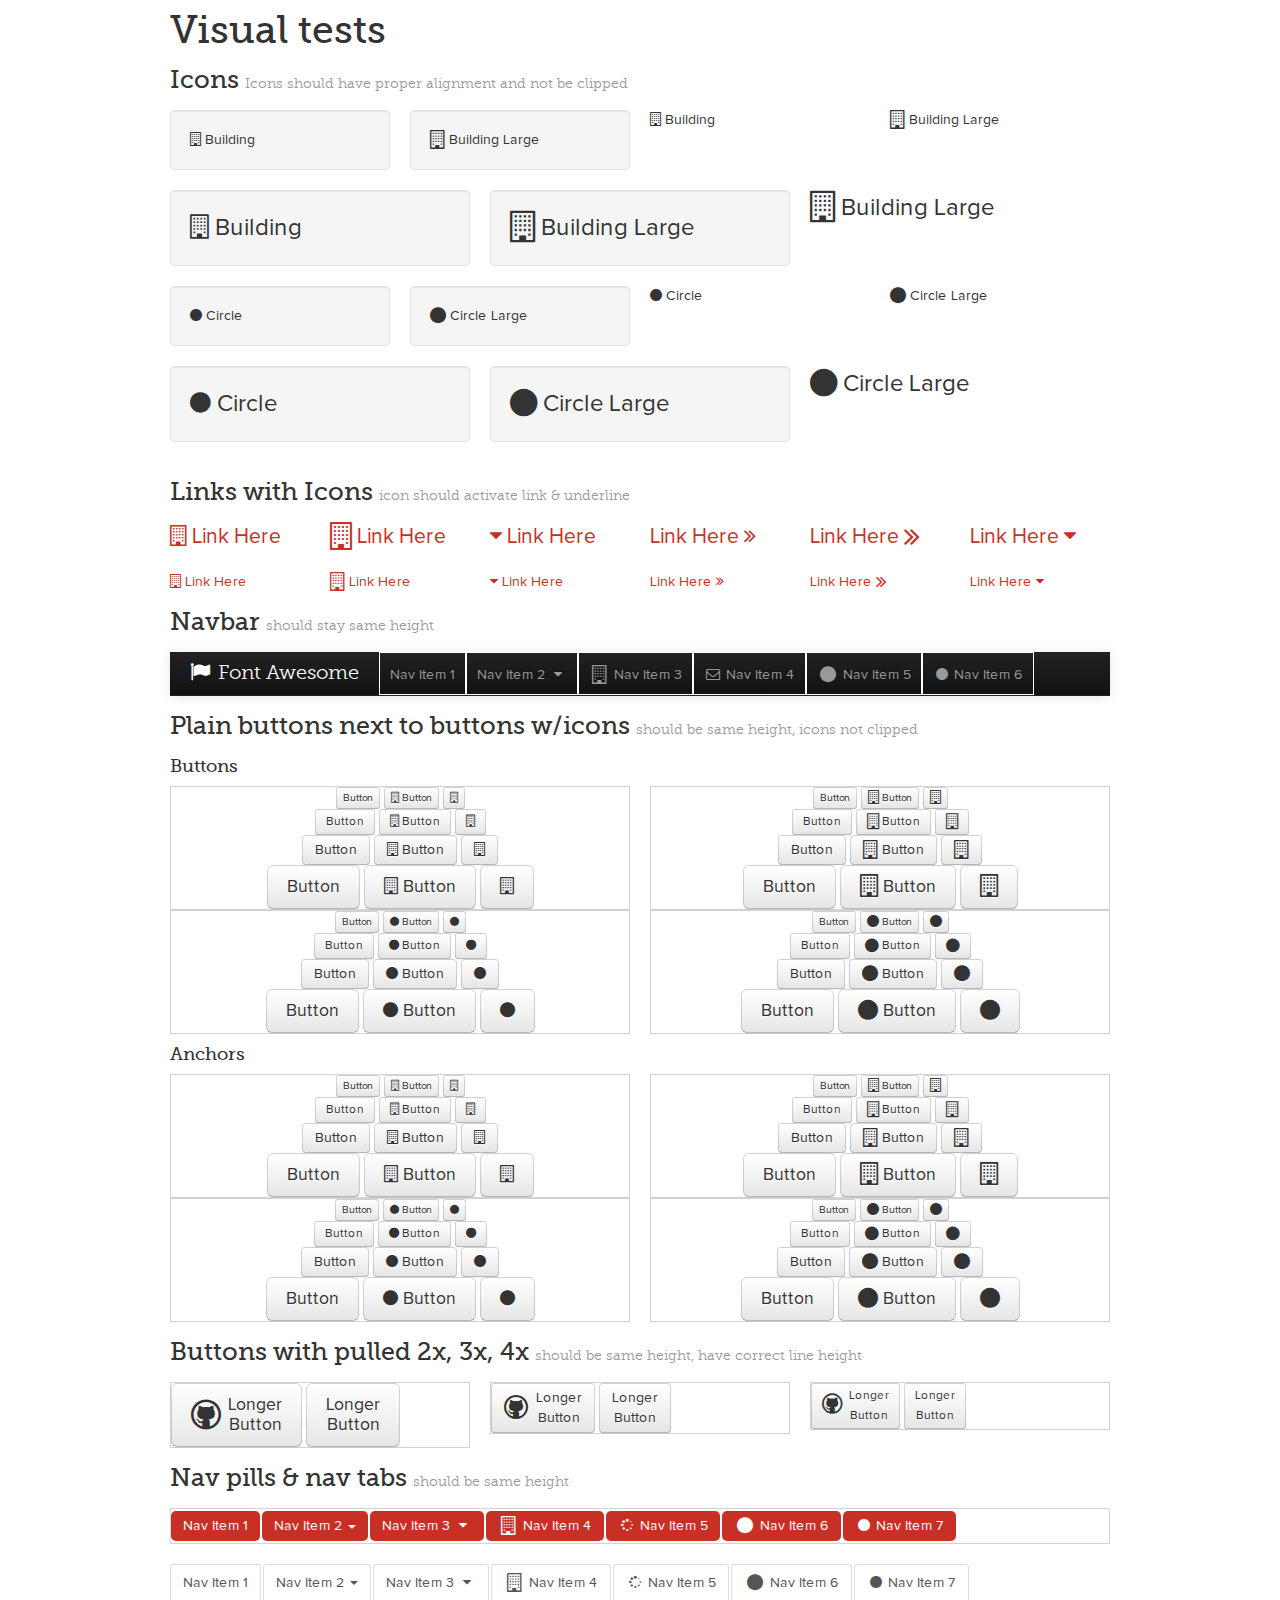
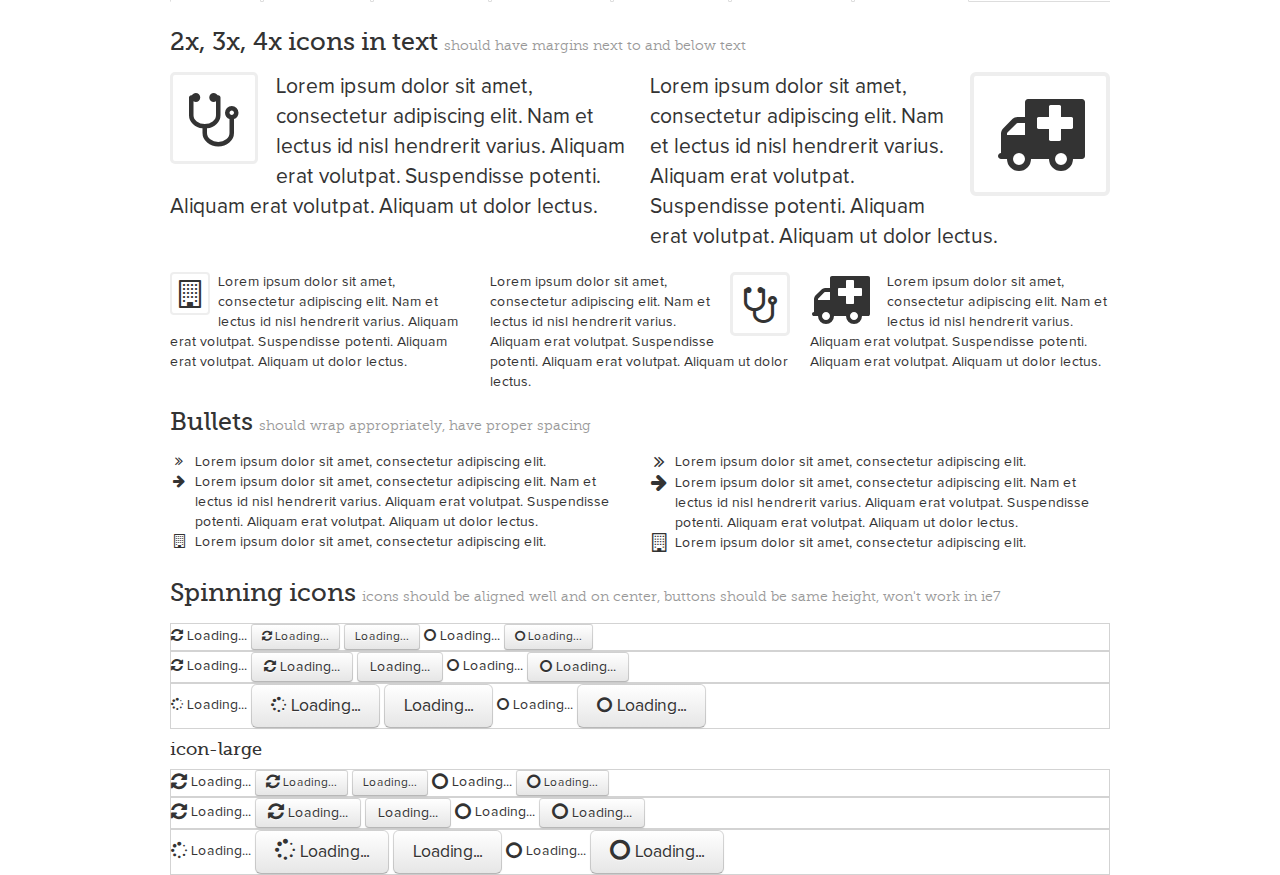
<file: external/FontAwesome/docs/test.html>
<!DOCTYPE html>
<!--[if lt IE 7 ]><html class="ie ie6" lang="en"> <![endif]-->
<!--[if IE 7 ]><html class="ie ie7" lang="en"> <![endif]-->
<!--[if IE 8 ]><html class="ie ie8" lang="en"> <![endif]-->
<!--[if (gte IE 9)|!(IE)]><!--><html lang="en"> <!--<![endif]-->
<head>
  <!-- Basic Page Needs
 ================================================== -->
  <meta charset="utf-8" />
  <title>Font Awesome Tests</title>
  <meta name="description" content="">
  <meta name="author" content="">
  <!--<meta name="viewport" content="width=device-width; initial-scale=1; maximum-scale=1">-->

  <!--[if lt IE 9]>
  <script src="http://html5shim.googlecode.com/svn/trunk/html5.js"></script>
  <![endif]-->

  <!-- CSS
 ================================================== -->

  <link rel="stylesheet" href="assets/css/site.css">
  <link rel="stylesheet" href="assets/css/prettify.css">
  <link rel="stylesheet" href="assets/css/font-awesome.css">
  <!--[if IE 7]>
  <link rel="stylesheet" href="assets/css/font-awesome-ie7.min.css">
  <![endif]-->
  <!-- Le fav and touch icons -->
  <link rel="shortcut icon" href="assets/ico/favicon.ico">

  <script type="text/javascript">
    var _gaq = _gaq || [];
    _gaq.push(['_setAccount', 'UA-30136587-1']);
    _gaq.push(['_trackPageview']);

    (function() {
      var ga = document.createElement('script'); ga.type = 'text/javascript'; ga.async = true;
      ga.src = ('https:' == document.location.protocol ? 'https://ssl' : 'http://www') + '.google-analytics.com/ga.js';
      var s = document.getElementsByTagName('script')[0]; s.parentNode.insertBefore(ga, s);
    })();
  </script>
</head>
<body>

<div class="container">
  <h1>Visual tests</h1>

  <h3>Icons <small>Icons should have proper alignment and not be clipped</small></h3>
  <div class="row">
    <div class="span3">
      <div class="well">
        <i class="icon-building"></i> Building
      </div>
    </div>
    <div class="span3">
      <div class="well">
        <i class="icon-building icon-large"></i> Building Large
      </div>
    </div>
    <div class="span3">
      <i class="icon-building"></i> Building
    </div>
    <div class="span3">
      <i class="icon-building icon-large"></i> Building Large
    </div>
  </div>
  <div class="row" style="font-size: 24px; line-height: 1.5em;">
    <div class="span4">
      <div class="well">
        <i class="icon-building"></i> Building
      </div>
    </div>
    <div class="span4">
      <div class="well">
        <i class="icon-building icon-large"></i> Building Large
      </div>
    </div>
    <div class="span4">
      <i class="icon-building icon-large"></i> Building Large
    </div>
  </div>
  <div class="row">
    <div class="span3">
      <div class="well">
        <i class="icon-circle"></i> Circle
      </div>
    </div>
    <div class="span3">
      <div class="well">
        <i class="icon-circle icon-large"></i> Circle Large
      </div>
    </div>
    <div class="span3">
      <i class="icon-circle"></i> Circle
    </div>
    <div class="span3">
      <i class="icon-circle icon-large"></i> Circle Large
    </div>
  </div>
  <div class="row" style="font-size: 24px; line-height: 1.5em;">
    <div class="span4">
      <div class="well">
        <i class="icon-circle"></i> Circle
      </div>
    </div>
    <div class="span4">
      <div class="well">
        <i class="icon-circle icon-large"></i> Circle Large
      </div>
    </div>
    <div class="span4">
      <i class="icon-circle icon-large"></i> Circle Large
    </div>
  </div>


  <h3>Links with Icons <small>icon should activate link & underline</small></h3>
  <div class="row lead">
    <div class="span2">
      <a href="#"><i class="icon-building"></i> Link Here</a>
    </div>
    <div class="span2">
      <a href="#"><i class="icon-building icon-large"></i> Link Here</a>
    </div>
    <div class="span2">
      <a href="#"><i class="icon-caret-down"></i> Link Here</a>
    </div>
    <div class="span2">
      <a href="#">Link Here <i class="icon-double-angle-right"></i></a>
    </div>
    <div class="span2">
      <a href="#">Link Here <i class="icon-double-angle-right icon-large"></i></a>
    </div>
    <div class="span2">
      <a href="#">Link Here <i class="icon-caret-down"></i></a>
    </div>
  </div>
  <div class="row">
    <div class="span2">
      <a href="#"><i class="icon-building"></i> Link Here</a>
    </div>
    <div class="span2">
      <a href="#"><i class="icon-building icon-large"></i> Link Here</a>
    </div>
    <div class="span2">
      <a href="#"><i class="icon-caret-down"></i> Link Here</a>
    </div>
    <div class="span2">
      <a href="#">Link Here <i class="icon-double-angle-right"></i></a>
    </div>
    <div class="span2">
      <a href="#">Link Here <i class="icon-double-angle-right icon-large"></i></a>
    </div>
    <div class="span2">
      <a href="#">Link Here <i class="icon-caret-down"></i></a>
    </div>
  </div>


  <h3>Navbar  <small>should stay same height </small></h3>
  <div class="navbar navbar-inverse navbar-static-top">
    <div class="navbar-inner">
      <div class="container">
        <a class="brand" href="#"><i class="icon-flag"></i> Font Awesome</a>
        <ul class="nav">
          <li style="border: solid 1px white;"><a href="#">Nav Item 1</a></li>
          <li class="dropdown" style="border: solid 1px white;">
            <a href="#" role="button" class="dropdown-toggle" data-toggle="dropdown">
              Nav Item 2
              <i class="icon-caret-down"></i>
            </a>
            <ul class="dropdown-menu" role="menu">
              <li><a href="#"><i class="icon-building"></i> Menu Item 1</a></li>
              <li><a href="#"><i class="icon-building icon-large"></i> Menu Item 2</a></li>
            </ul>
          </li>
          <li style="border: solid 1px white;"><a href="#examples"><i class="icon-building icon-large"></i> Nav Item 3</a></li>
          <li style="border: solid 1px white;"><a href="#examples"><i class="icon-envelope"></i> Nav Item 4</a></li>
          <li style="border: solid 1px white;"><a href="#examples"><i class="icon-circle icon-large"></i> Nav Item 5</a></li>
          <li style="border: solid 1px white;"><a href="#examples"><i class="icon-circle"></i> Nav Item 6</a></li>
        </ul>
      </div>
    </div>
  </div>


  <h3>Plain buttons next to buttons w/icons <small>should be same height, icons not clipped</small></h3>
  <h4>Buttons</h4>
  <div class="row">
    <div class="span6">
      <div style="border: solid 1px #d3d3d3; text-align: center;">
        <div>
          <button class="btn btn-mini">Button</button>
          <button class="btn btn-mini"><i class="icon-building"></i> Button</button>
          <button class="btn btn-mini"><i class="icon-building"></i></button>
        </div>
        <div>
          <button class="btn btn-small">Button</button>
          <button class="btn btn-small"><i class="icon-building"></i> Button</button>
          <button class="btn btn-small"><i class="icon-building"></i></button>
        </div>
        <div>
          <button class="btn">Button</button>
          <button class="btn"><i class="icon-building"></i> Button</button>
          <button class="btn"><i class="icon-building"></i></button>
        </div>
        <div>
          <button class="btn btn-large">Button</button>
          <button class="btn btn-large"><i class="icon-building"></i> Button</button>
          <button class="btn btn-large"><i class="icon-building"></i></button>
        </div>
      </div>
    </div>
    <div class="span6">
      <div style="border: solid 1px #d3d3d3; text-align: center;">
        <div>
          <button class="btn btn-mini">Button</button>
          <button class="btn btn-mini"><i class="icon-building icon-large"></i> Button</button>
          <button class="btn btn-mini"><i class="icon-building icon-large"></i></button>
        </div>
        <div>
          <button class="btn btn-small">Button</button>
          <button class="btn btn-small"><i class="icon-building icon-large"></i> Button</button>
          <button class="btn btn-small"><i class="icon-building icon-large"></i></button>
        </div>
        <div>
          <button class="btn">Button</button>
          <button class="btn"><i class="icon-building icon-large"></i> Button</button>
          <button class="btn"><i class="icon-building icon-large"></i></button>
        </div>
        <div>
          <button class="btn btn-large">Button</button>
          <button class="btn btn-large"><i class="icon-building icon-large"></i> Button</button>
          <button class="btn btn-large"><i class="icon-building icon-large"></i></button>
        </div>
      </div>
    </div>
  </div>
  <div class="row">
    <div class="span6">
      <div style="border: solid 1px #d3d3d3; text-align: center;">
        <div>
          <button class="btn btn-mini">Button</button>
          <button class="btn btn-mini"><i class="icon-circle"></i> Button</button>
          <button class="btn btn-mini"><i class="icon-circle"></i></button>
        </div>
        <div>
          <button class="btn btn-small">Button</button>
          <button class="btn btn-small"><i class="icon-circle"></i> Button</button>
          <button class="btn btn-small"><i class="icon-circle"></i></button>
        </div>
        <div>
          <button class="btn">Button</button>
          <button class="btn"><i class="icon-circle"></i> Button</button>
          <button class="btn"><i class="icon-circle"></i></button>
        </div>
        <div>
          <button class="btn btn-large">Button</button>
          <button class="btn btn-large"><i class="icon-circle"></i> Button</button>
          <button class="btn btn-large"><i class="icon-circle"></i></button>
        </div>
      </div>
    </div>
    <div class="span6">
      <div style="border: solid 1px #d3d3d3; text-align: center;">
        <div>
          <button class="btn btn-mini">Button</button>
          <button class="btn btn-mini"><i class="icon-circle icon-large"></i> Button</button>
          <button class="btn btn-mini"><i class="icon-circle icon-large"></i></button>
        </div>
        <div>
          <button class="btn btn-small">Button</button>
          <button class="btn btn-small"><i class="icon-circle icon-large"></i> Button</button>
          <button class="btn btn-small"><i class="icon-circle icon-large"></i></button>
        </div>
        <div>
          <button class="btn">Button</button>
          <button class="btn"><i class="icon-circle icon-large"></i> Button</button>
          <button class="btn"><i class="icon-circle icon-large"></i></button>
        </div>
        <div>
          <button class="btn btn-large">Button</button>
          <button class="btn btn-large"><i class="icon-circle icon-large"></i> Button</button>
          <button class="btn btn-large"><i class="icon-circle icon-large"></i></button>
        </div>
      </div>
    </div>
  </div>


  <h4>Anchors</h4>
  <div class="row">
    <div class="span6">
      <div style="border: solid 1px #d3d3d3; text-align: center;">
        <div>
          <a class="btn btn-mini">Button</a>
          <a class="btn btn-mini"><i class="icon-building"></i> Button</a>
          <a class="btn btn-mini"><i class="icon-building"></i></a>
        </div>
        <div>
          <a class="btn btn-small">Button</a>
          <a class="btn btn-small"><i class="icon-building"></i> Button</a>
          <a class="btn btn-small"><i class="icon-building"></i></a>
        </div>
        <div>
          <a class="btn">Button</a>
          <a class="btn"><i class="icon-building"></i> Button</a>
          <a class="btn"><i class="icon-building"></i></a>
        </div>
        <div>
          <a class="btn btn-large">Button</a>
          <a class="btn btn-large"><i class="icon-building"></i> Button</a>
          <a class="btn btn-large"><i class="icon-building"></i></a>
        </div>
      </div>
    </div>
    <div class="span6">
      <div style="border: solid 1px #d3d3d3; text-align: center;">
        <div>
          <a class="btn btn-mini">Button</a>
          <a class="btn btn-mini"><i class="icon-building icon-large"></i> Button</a>
          <a class="btn btn-mini"><i class="icon-building icon-large"></i></a>
        </div>
        <div>
          <a class="btn btn-small">Button</a>
          <a class="btn btn-small"><i class="icon-building icon-large"></i> Button</a>
          <a class="btn btn-small"><i class="icon-building icon-large"></i></a>
        </div>
        <div>
          <a class="btn">Button</a>
          <a class="btn"><i class="icon-building icon-large"></i> Button</a>
          <a class="btn"><i class="icon-building icon-large"></i></a>
        </div>
        <div>
          <a class="btn btn-large">Button</a>
          <a class="btn btn-large"><i class="icon-building icon-large"></i> Button</a>
          <a class="btn btn-large"><i class="icon-building icon-large"></i></a>
        </div>
      </div>
    </div>
  </div>
  <div class="row">
    <div class="span6">
      <div style="border: solid 1px #d3d3d3; text-align: center;">
        <div>
          <a class="btn btn-mini">Button</a>
          <a class="btn btn-mini"><i class="icon-circle"></i> Button</a>
          <a class="btn btn-mini"><i class="icon-circle"></i></a>
        </div>
        <div>
          <a class="btn btn-small">Button</a>
          <a class="btn btn-small"><i class="icon-circle"></i> Button</a>
          <a class="btn btn-small"><i class="icon-circle"></i></a>
        </div>
        <div>
          <a class="btn">Button</a>
          <a class="btn"><i class="icon-circle"></i> Button</a>
          <a class="btn"><i class="icon-circle"></i></a>
        </div>
        <div>
          <a class="btn btn-large">Button</a>
          <a class="btn btn-large"><i class="icon-circle"></i> Button</a>
          <a class="btn btn-large"><i class="icon-circle"></i></a>
        </div>
      </div>
    </div>
    <div class="span6">
      <div style="border: solid 1px #d3d3d3; text-align: center;">
        <div>
          <a class="btn btn-mini">Button</a>
          <a class="btn btn-mini"><i class="icon-circle icon-large"></i> Button</a>
          <a class="btn btn-mini"><i class="icon-circle icon-large"></i></a>
        </div>
        <div>
          <a class="btn btn-small">Button</a>
          <a class="btn btn-small"><i class="icon-circle icon-large"></i> Button</a>
          <a class="btn btn-small"><i class="icon-circle icon-large"></i></a>
        </div>
        <div>
          <a class="btn">Button</a>
          <a class="btn"><i class="icon-circle icon-large"></i> Button</a>
          <a class="btn"><i class="icon-circle icon-large"></i></a>
        </div>
        <div>
          <a class="btn btn-large">Button</a>
          <a class="btn btn-large"><i class="icon-circle icon-large"></i> Button</a>
          <a class="btn btn-large"><i class="icon-circle icon-large"></i></a>
        </div>
      </div>
    </div>
  </div>


  <h3>Buttons with pulled 2x, 3x, 4x <small>should be same height, have correct line height</small></h3>
  <div class="row">
    <div class="span4">
      <div style="border: solid 1px #d3d3d3;">
        <a class="btn btn-large" href="#">
          <i class="icon-github icon-2x pull-left"></i>
          Longer<br>Button</a>
        <a class="btn btn-large" href="#">
          Longer<br>Button</a>
      </div>
    </div>
    <div class="span4">
      <div style="border: solid 1px #d3d3d3;">
        <a class="btn" href="#">
          <i class="icon-github icon-2x pull-left"></i>
          Longer<br>Button</a>
        <a class="btn" href="#">
          Longer<br>Button</a>
      </div>
    </div>
    <div class="span4">
      <div style="border: solid 1px #d3d3d3;">
        <a class="btn btn-small" href="#">
          <i class="icon-github icon-2x pull-left"></i>
          Longer<br>Button</a>
        <a class="btn btn-small" href="#">
          Longer<br>Button</a>
      </div>
    </div>
  </div>


  <h3>Nav pills & nav tabs <small>should be same height</small></h3>
  <ul class="nav nav-pills" style="border: solid 1px #d3d3d3;">
    <li class="active"><a href="#">Nav Item 1</a></li>
    <li class="dropdown active">
      <a href="#" role="button" class="dropdown-toggle" data-toggle="dropdown">
        Nav Item 2
        <span class="caret"></span>
      </a>
      <ul class="dropdown-menu" role="menu">
        <li><a href="#"><i class="icon-building"></i> Menu Item 1</a></li>
        <li><a href="#"><i class="icon-building icon-large"></i> Menu Item 2</a></li>
      </ul>
    </li>
    <li class="dropdown active">
      <a href="#" role="button" class="dropdown-toggle" data-toggle="dropdown">
        Nav Item 3
        <i class="icon-caret-down"></i>
      </a>
      <ul class="dropdown-menu" role="menu">
        <li><a href="#"><i class="icon-building"></i> Menu Item 1</a></li>
        <li><a href="#"><i class="icon-building icon-large"></i> Menu Item 2</a></li>
      </ul>
    </li>
    <li class="active"><a href="#examples"><i class="icon-building icon-large"></i> Nav Item 4</a></li>
    <li class="active"><a href="#examples"><i class="icon-spinner icon-spin"></i> Nav Item 5</a></li>
    <li class="active"><a href="#examples"><i class="icon-circle icon-large"></i> Nav Item 6</a></li>
    <li class="active"><a href="#examples"><i class="icon-circle"></i> Nav Item 7</a></li>
  </ul>
  <ul class="nav nav-tabs">
    <li class="active"><a href="#">Nav Item 1</a></li>
    <li class="dropdown active">
      <a href="#" role="button" class="dropdown-toggle" data-toggle="dropdown">
        Nav Item 2
        <span class="caret"></span>
      </a>
      <ul class="dropdown-menu" role="menu">
        <li><a href="#"><i class="icon-building"></i> Menu Item 1</a></li>
        <li><a href="#"><i class="icon-building icon-large"></i> Menu Item 2</a></li>
      </ul>
    </li>
    <li class="dropdown active">
      <a href="#" role="button" class="dropdown-toggle" data-toggle="dropdown">
        Nav Item 3
        <i class="icon-caret-down"></i>
      </a>
      <ul class="dropdown-menu" role="menu">
        <li><a href="#"><i class="icon-building"></i> Menu Item 1</a></li>
        <li><a href="#"><i class="icon-building icon-large"></i> Menu Item 2</a></li>
      </ul>
    </li>
    <li class="active"><a href="#examples"><i class="icon-building icon-large"></i> Nav Item 4</a></li>
    <li class="active"><a href="#examples"><i class="icon-spinner icon-spin"></i> Nav Item 5</a></li>
    <li class="active"><a href="#examples"><i class="icon-circle icon-large"></i> Nav Item 6</a></li>
    <li class="active"><a href="#examples"><i class="icon-circle"></i> Nav Item 7</a></li>
  </ul>


  <h3>2x, 3x, 4x icons in text <small>should have margins next to and below text</small></h3>
  <div class="row">
    <div class="span6">
      <p class="lead">
        <i class="icon-stethoscope icon-3x pull-left icon-border"></i>
        Lorem ipsum dolor sit amet, consectetur adipiscing elit. Nam et lectus id nisl hendrerit varius. Aliquam erat volutpat. Suspendisse potenti. Aliquam erat volutpat. Aliquam ut dolor lectus.
      </p>
    </div>
    <div class="span6">
      <p class="lead">
        <i class="icon-ambulance icon-4x pull-right icon-border"></i>
        Lorem ipsum dolor sit amet, consectetur adipiscing elit. Nam et lectus id nisl hendrerit varius. Aliquam erat volutpat. Suspendisse potenti. Aliquam erat volutpat. Aliquam ut dolor lectus.
      </p>
    </div>
  </div>
  <div class="row">
    <div class="span4">
      <i class="icon-building icon-2x pull-left icon-border"></i>
      Lorem ipsum dolor sit amet, consectetur adipiscing elit. Nam et lectus id nisl hendrerit varius. Aliquam erat volutpat. Suspendisse potenti. Aliquam erat volutpat. Aliquam ut dolor lectus.
    </div>
    <div class="span4">
      <i class="icon-stethoscope icon-3x pull-right icon-border"></i>
      Lorem ipsum dolor sit amet, consectetur adipiscing elit. Nam et lectus id nisl hendrerit varius. Aliquam erat volutpat. Suspendisse potenti. Aliquam erat volutpat. Aliquam ut dolor lectus.
    </div>
    <div class="span4">
      <i class="icon-ambulance icon-4x pull-left"></i>
      Lorem ipsum dolor sit amet, consectetur adipiscing elit. Nam et lectus id nisl hendrerit varius. Aliquam erat volutpat. Suspendisse potenti. Aliquam erat volutpat. Aliquam ut dolor lectus.
    </div>
  </div>


  <h3>Bullets <small>should wrap appropriately, have proper spacing</small></h3>
  <div class="row">
    <div class="span6">
      <ul class="icons">
        <li><i class="icon-double-angle-right"></i>Lorem ipsum dolor sit amet, consectetur adipiscing elit.</li>
        <li><i class="icon-arrow-right"></i>Lorem ipsum dolor sit amet, consectetur adipiscing elit. Nam et lectus id nisl hendrerit varius. Aliquam erat volutpat. Suspendisse potenti. Aliquam erat volutpat. Aliquam ut dolor lectus.</li>
        <li><i class="icon-building"></i>Lorem ipsum dolor sit amet, consectetur adipiscing elit.</li>
      </ul>
    </div>
    <div class="span6">
      <ul class="icons">
        <li><i class="icon-double-angle-right icon-large"></i>Lorem ipsum dolor sit amet, consectetur adipiscing elit.</li>
        <li><i class="icon-arrow-right icon-large"></i>Lorem ipsum dolor sit amet, consectetur adipiscing elit. Nam et lectus id nisl hendrerit varius. Aliquam erat volutpat. Suspendisse potenti. Aliquam erat volutpat. Aliquam ut dolor lectus.</li>
        <li><i class="icon-building icon-large"></i>Lorem ipsum dolor sit amet, consectetur adipiscing elit.</li>
      </ul>
    </div>
  </div>


  <h3>Spinning icons <small>icons should be aligned well and on center, buttons should be same height, won't work in ie7</small></h3>
  <div style="border: solid 1px #d3d3d3;">
    <i class="icon-refresh icon-spin"></i> Loading...
    <button class="btn btn-small"><i class="icon-refresh icon-spin"></i> Loading...</button>
    <button class="btn btn-small">Loading...</button>
    <i class="icon-circle-blank icon-spin"></i> Loading...
    <button class="btn btn-small"><i class="icon-circle-blank icon-spin"></i> Loading...</button>
  </div>
  <div style="border: solid 1px #d3d3d3;">
    <i class="icon-refresh icon-spin"></i> Loading...
    <button class="btn"><i class="icon-refresh icon-spin"></i> Loading...</button>
    <button class="btn">Loading...</button>
    <i class="icon-circle-blank icon-spin"></i> Loading...
    <button class="btn"><i class="icon-circle-blank icon-spin"></i> Loading...</button>
  </div>
  <div style="border: solid 1px #d3d3d3;">
    <i class="icon-spinner icon-spin"></i> Loading...
    <button class="btn btn-large"><i class="icon-spinner icon-spin"></i> Loading...</button>
    <button class="btn btn-large">Loading...</button>
    <i class="icon-circle-blank icon-spin"></i> Loading...
    <button class="btn btn-large"><i class="icon-circle-blank icon-spin"></i> Loading...</button>
  </div>
  <h4>icon-large</h4>
  <div style="border: solid 1px #d3d3d3;">
    <i class="icon-refresh icon-large icon-spin"></i> Loading...
    <button class="btn btn-small"><i class="icon-refresh icon-large icon-spin"></i> Loading...</button>
    <button class="btn btn-small">Loading...</button>
    <i class="icon-circle-blank icon-large icon-spin"></i> Loading...
    <button class="btn btn-small"><i class="icon-circle-blank icon-large icon-spin"></i> Loading...</button>
  </div>
  <div style="border: solid 1px #d3d3d3;">
    <i class="icon-refresh icon-large icon-spin"></i> Loading...
    <button class="btn"><i class="icon-refresh icon-large icon-spin"></i> Loading...</button>
    <button class="btn">Loading...</button>
    <i class="icon-circle-blank icon-large icon-spin"></i> Loading...
    <button class="btn"><i class="icon-circle-blank icon-large icon-spin"></i> Loading...</button>
  </div>
  <div style="border: solid 1px #d3d3d3;">
    <i class="icon-spinner icon-large icon-spin"></i> Loading...
    <button class="btn btn-large"><i class="icon-spinner icon-large icon-spin"></i> Loading...</button>
    <button class="btn btn-large">Loading...</button>
    <i class="icon-circle-blank icon-large icon-spin"></i> Loading...
    <button class="btn btn-large"><i class="icon-circle-blank icon-large icon-spin"></i> Loading...</button>
  </div>

</div>

<script src="assets/js/jquery-1.7.1.min.js"></script>
<script src="assets/js/bootstrap-222.min.js"></script>

</body>
</html>
</file>
<file: stylesheets/styles.css>
@import url(https://fonts.googleapis.com/css?family=Lato:300italic,700italic,300,700);

body {
  padding:50px;
  font:14px/1.5 Lato, "Helvetica Neue", Helvetica, Arial, sans-serif;
  color:#777;
  font-weight:300;
}

h1, h2, h3, h4, h5, h6 {
  color:#222;
  margin:0 0 20px;
}

p, ul, ol, table, pre, dl {
  margin:0 0 20px;
}

h1, h2, h3 {
  line-height:1.1;
}

h1 {
  font-size:28px;
}

h2 {
  color:#393939;
}

h3, h4, h5, h6 {
  color:#494949;
}

a {
  color:#39c;
  font-weight:400;
  text-decoration:none;
}

a small {
  font-size:11px;
  color:#777;
  margin-top:-0.6em;
  display:block;
}

.wrapper {
  width:860px;
  margin:0 auto;
}

blockquote {
  border-left:1px solid #e5e5e5;
  margin:0;
  padding:0 0 0 20px;
  font-style:italic;
}

code, pre {
  font-family:Monaco, Bitstream Vera Sans Mono, Lucida Console, Terminal;
  color:#333;
  font-size:12px;
}

pre {
  padding:8px 15px;
  background: #f8f8f8;  
  border-radius:5px;
  border:1px solid #e5e5e5;
  overflow-x: auto;
}

table {
  width:100%;
  border-collapse:collapse;
}

th, td {
  text-align:left;
  padding:5px 10px;
  border-bottom:1px solid #e5e5e5;
}

dt {
  color:#444;
  font-weight:700;
}

th {
  color:#444;
}

img {
  max-width:100%;
}

header {
  width:270px;
  float:left;
  position:fixed;
}

header ul {
  list-style:none;
  height:40px;
  
  padding:0;
  
  background: #eee;
  background: -moz-linear-gradient(top, #f8f8f8 0%, #dddddd 100%);
  background: -webkit-gradient(linear, left top, left bottom, color-stop(0%,#f8f8f8), color-stop(100%,#dddddd));
  background: -webkit-linear-gradient(top, #f8f8f8 0%,#dddddd 100%);
  background: -o-linear-gradient(top, #f8f8f8 0%,#dddddd 100%);
  background: -ms-linear-gradient(top, #f8f8f8 0%,#dddddd 100%);
  background: linear-gradient(top, #f8f8f8 0%,#dddddd 100%);
  
  border-radius:5px;
  border:1px solid #d2d2d2;
  box-shadow:inset #fff 0 1px 0, inset rgba(0,0,0,0.03) 0 -1px 0;
  width:270px;
}

header li {
  width:89px;
  float:left;
  border-right:1px solid #d2d2d2;
  height:40px;
}

header ul a {
  line-height:1;
  font-size:11px;
  color:#999;
  display:block;
  text-align:center;
  padding-top:6px;
  height:40px;
}

strong {
  color:#222;
  font-weight:700;
}

header ul li + li {
  width:88px;
  border-left:1px solid #fff;
}

header ul li + li + li {
  border-right:none;
  width:89px;
}

header ul a strong {
  font-size:14px;
  display:block;
  color:#222;
}

section {
  width:500px;
  float:right;
  padding-bottom:50px;
}

small {
  font-size:11px;
}

hr {
  border:0;
  background:#e5e5e5;
  height:1px;
  margin:0 0 20px;
}

footer {
  width:270px;
  float:left;
  position:fixed;
  bottom:50px;
}

@media print, screen and (max-width: 960px) {
  
  div.wrapper {
    width:auto;
    margin:0;
  }
  
  header, section, footer {
    float:none;
    position:static;
    width:auto;
  }
  
  header {
    padding-right:320px;
  }
  
  section {
    border:1px solid #e5e5e5;
    border-width:1px 0;
    padding:20px 0;
    margin:0 0 20px;
  }
  
  header a small {
    display:inline;
  }
  
  header ul {
    position:absolute;
    right:50px;
    top:52px;
  }
}

@media print, screen and (max-width: 720px) {
  body {
    word-wrap:break-word;
  }
  
  header {
    padding:0;
  }
  
  header ul, header p.view {
    position:static;
  }
  
  pre, code {
    word-wrap:normal;
  }
}

@media print, screen and (max-width: 480px) {
  body {
    padding:15px;
  }
  
  header ul {
    display:none;
  }
}

@media print {
  body {
    padding:0.4in;
    font-size:12pt;
    color:#444;
  }
}
</file>
<file: stylesheets/pygment_trac.css>
.highlight  { background: #ffffff; }
.highlight .c { color: #999988; font-style: italic } /* Comment */
.highlight .err { color: #a61717; background-color: #e3d2d2 } /* Error */
.highlight .k { font-weight: bold } /* Keyword */
.highlight .o { font-weight: bold } /* Operator */
.highlight .cm { color: #999988; font-style: italic } /* Comment.Multiline */
.highlight .cp { color: #999999; font-weight: bold } /* Comment.Preproc */
.highlight .c1 { color: #999988; font-style: italic } /* Comment.Single */
.highlight .cs { color: #999999; font-weight: bold; font-style: italic } /* Comment.Special */
.highlight .gd { color: #000000; background-color: #ffdddd } /* Generic.Deleted */
.highlight .gd .x { color: #000000; background-color: #ffaaaa } /* Generic.Deleted.Specific */
.highlight .ge { font-style: italic } /* Generic.Emph */
.highlight .gr { color: #aa0000 } /* Generic.Error */
.highlight .gh { color: #999999 } /* Generic.Heading */
.highlight .gi { color: #000000; background-color: #ddffdd } /* Generic.Inserted */
.highlight .gi .x { color: #000000; background-color: #aaffaa } /* Generic.Inserted.Specific */
.highlight .go { color: #888888 } /* Generic.Output */
.highlight .gp { color: #555555 } /* Generic.Prompt */
.highlight .gs { font-weight: bold } /* Generic.Strong */
.highlight .gu { color: #800080; font-weight: bold; } /* Generic.Subheading */
.highlight .gt { color: #aa0000 } /* Generic.Traceback */
.highlight .kc { font-weight: bold } /* Keyword.Constant */
.highlight .kd { font-weight: bold } /* Keyword.Declaration */
.highlight .kn { font-weight: bold } /* Keyword.Namespace */
.highlight .kp { font-weight: bold } /* Keyword.Pseudo */
.highlight .kr { font-weight: bold } /* Keyword.Reserved */
.highlight .kt { color: #445588; font-weight: bold } /* Keyword.Type */
.highlight .m { color: #009999 } /* Literal.Number */
.highlight .s { color: #d14 } /* Literal.String */
.highlight .na { color: #008080 } /* Name.Attribute */
.highlight .nb { color: #0086B3 } /* Name.Builtin */
.highlight .nc { color: #445588; font-weight: bold } /* Name.Class */
.highlight .no { color: #008080 } /* Name.Constant */
.highlight .ni { color: #800080 } /* Name.Entity */
.highlight .ne { color: #990000; font-weight: bold } /* Name.Exception */
.highlight .nf { color: #990000; font-weight: bold } /* Name.Function */
.highlight .nn { color: #555555 } /* Name.Namespace */
.highlight .nt { color: #000080 } /* Name.Tag */
.highlight .nv { color: #008080 } /* Name.Variable */
.highlight .ow { font-weight: bold } /* Operator.Word */
.highlight .w { color: #bbbbbb } /* Text.Whitespace */
.highlight .mf { color: #009999 } /* Literal.Number.Float */
.highlight .mh { color: #009999 } /* Literal.Number.Hex */
.highlight .mi { color: #009999 } /* Literal.Number.Integer */
.highlight .mo { color: #009999 } /* Literal.Number.Oct */
.highlight .sb { color: #d14 } /* Literal.String.Backtick */
.highlight .sc { color: #d14 } /* Literal.String.Char */
.highlight .sd { color: #d14 } /* Literal.String.Doc */
.highlight .s2 { color: #d14 } /* Literal.String.Double */
.highlight .se { color: #d14 } /* Literal.String.Escape */
.highlight .sh { color: #d14 } /* Literal.String.Heredoc */
.highlight .si { color: #d14 } /* Literal.String.Interpol */
.highlight .sx { color: #d14 } /* Literal.String.Other */
.highlight .sr { color: #009926 } /* Literal.String.Regex */
.highlight .s1 { color: #d14 } /* Literal.String.Single */
.highlight .ss { color: #990073 } /* Literal.String.Symbol */
.highlight .bp { color: #999999 } /* Name.Builtin.Pseudo */
.highlight .vc { color: #008080 } /* Name.Variable.Class */
.highlight .vg { color: #008080 } /* Name.Variable.Global */
.highlight .vi { color: #008080 } /* Name.Variable.Instance */
.highlight .il { color: #009999 } /* Literal.Number.Integer.Long */

.type-csharp .highlight .k { color: #0000FF }
.type-csharp .highlight .kt { color: #0000FF }
.type-csharp .highlight .nf { color: #000000; font-weight: normal }
.type-csharp .highlight .nc { color: #2B91AF }
.type-csharp .highlight .nn { color: #000000 }
.type-csharp .highlight .s { color: #A31515 }
.type-csharp .highlight .sc { color: #A31515 }
</file>
<file: external/highlightjsjs/styles/github.css>
/*

github.com style (c) Vasily Polovnyov <vast@whiteants.net>

*/

pre code {
  display: block; padding: 0.5em;
  color: #333;
  background: #f8f8ff
}

pre .comment,
pre .template_comment,
pre .diff .header,
pre .javadoc {
  color: #998;
  font-style: italic
}

pre .keyword,
pre .css .rule .keyword,
pre .winutils,
pre .javascript .title,
pre .nginx .title,
pre .subst,
pre .request,
pre .status {
  color: #333;
  font-weight: bold
}

pre .number,
pre .hexcolor,
pre .ruby .constant {
  color: #099;
}

pre .string,
pre .tag .value,
pre .phpdoc,
pre .tex .formula {
  color: #d14
}

pre .title,
pre .id {
  color: #900;
  font-weight: bold
}

pre .javascript .title,
pre .lisp .title,
pre .clojure .title,
pre .subst {
  font-weight: normal
}

pre .class .title,
pre .haskell .type,
pre .vhdl .literal,
pre .tex .command {
  color: #458;
  font-weight: bold
}

pre .tag,
pre .tag .title,
pre .rules .property,
pre .django .tag .keyword {
  color: #000080;
  font-weight: normal
}

pre .attribute,
pre .variable,
pre .lisp .body {
  color: #008080
}

pre .regexp {
  color: #009926
}

pre .class {
  color: #458;
  font-weight: bold
}

pre .symbol,
pre .ruby .symbol .string,
pre .lisp .keyword,
pre .tex .special,
pre .prompt {
  color: #990073
}

pre .built_in,
pre .lisp .title,
pre .clojure .built_in {
  color: #0086b3
}

pre .preprocessor,
pre .pi,
pre .doctype,
pre .shebang,
pre .cdata {
  color: #999;
  font-weight: bold
}

pre .deletion {
  background: #fdd
}

pre .addition {
  background: #dfd
}

pre .diff .change {
  background: #0086b3
}

pre .chunk {
  color: #aaa
}
</file>
<file: stylesheets/readme.css>
iframe {
    border: none;
    width: 100%;
    height: 380px;
}
</file>
<file: external/FontAwesome/docs/assets/css/prettify.css>
.com { color: #93a1a1; }
.lit { color: #195f91; }
.pun, .opn, .clo { color: #93a1a1; }
.fun { color: #dc322f; }
.str, .atv { color: #D14; }
.kwd, .linenums .tag { color: #1e347b; }
.typ, .atn, .dec, .var { color: teal; }
.pln { color: #48484c; }

.prettyprint {
  padding: 8px;
  background-color: #f7f7f9;
  border: 1px solid #e1e1e8;
}
.prettyprint.linenums {
  -webkit-box-shadow: inset 40px 0 0 #fbfbfc, inset 41px 0 0 #ececf0;
     -moz-box-shadow: inset 40px 0 0 #fbfbfc, inset 41px 0 0 #ececf0;
          box-shadow: inset 40px 0 0 #fbfbfc, inset 41px 0 0 #ececf0;
}

/* Specify class=linenums on a pre to get line numbering */
ol.linenums {
  margin: 0 0 0 33px; /* IE indents via margin-left */
} 
ol.linenums li {
  padding-left: 12px;
  color: #bebec5;
  line-height: 18px;
  text-shadow: 0 1px 0 #fff;
}
</file>
